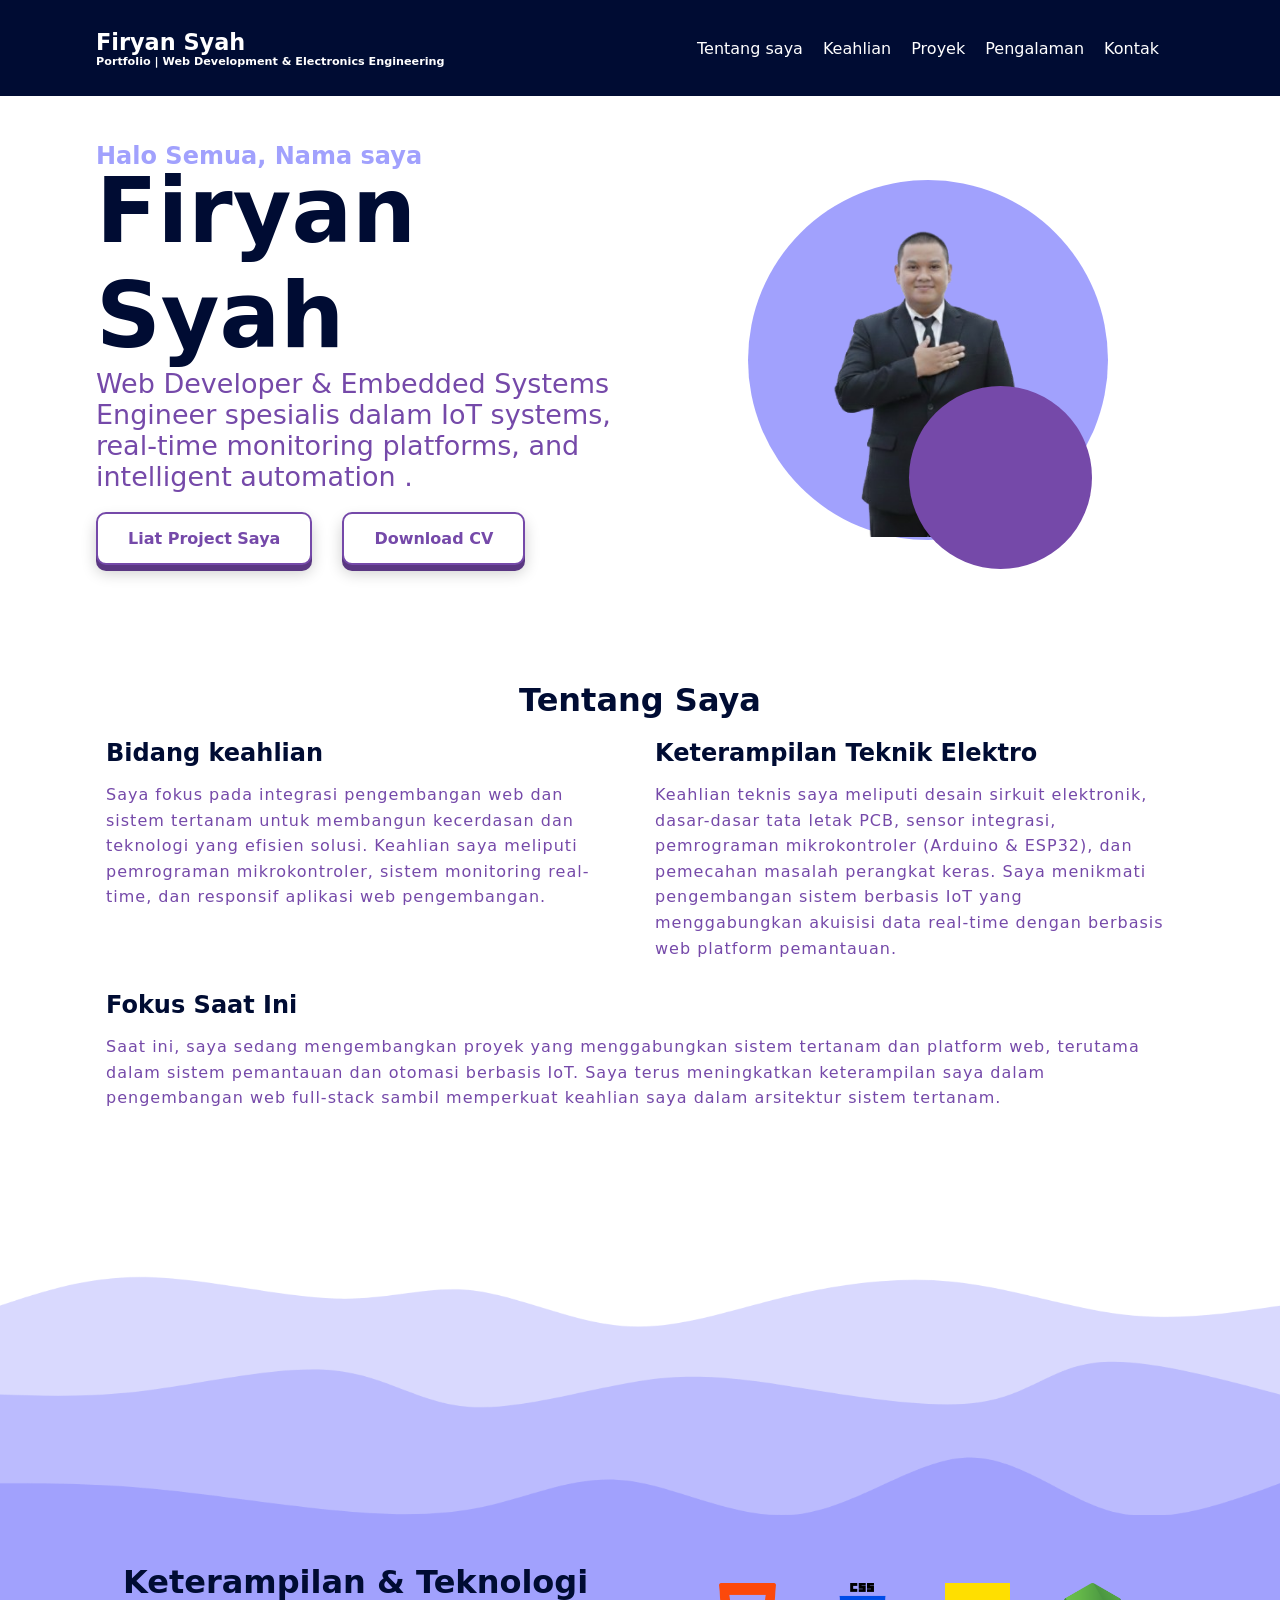
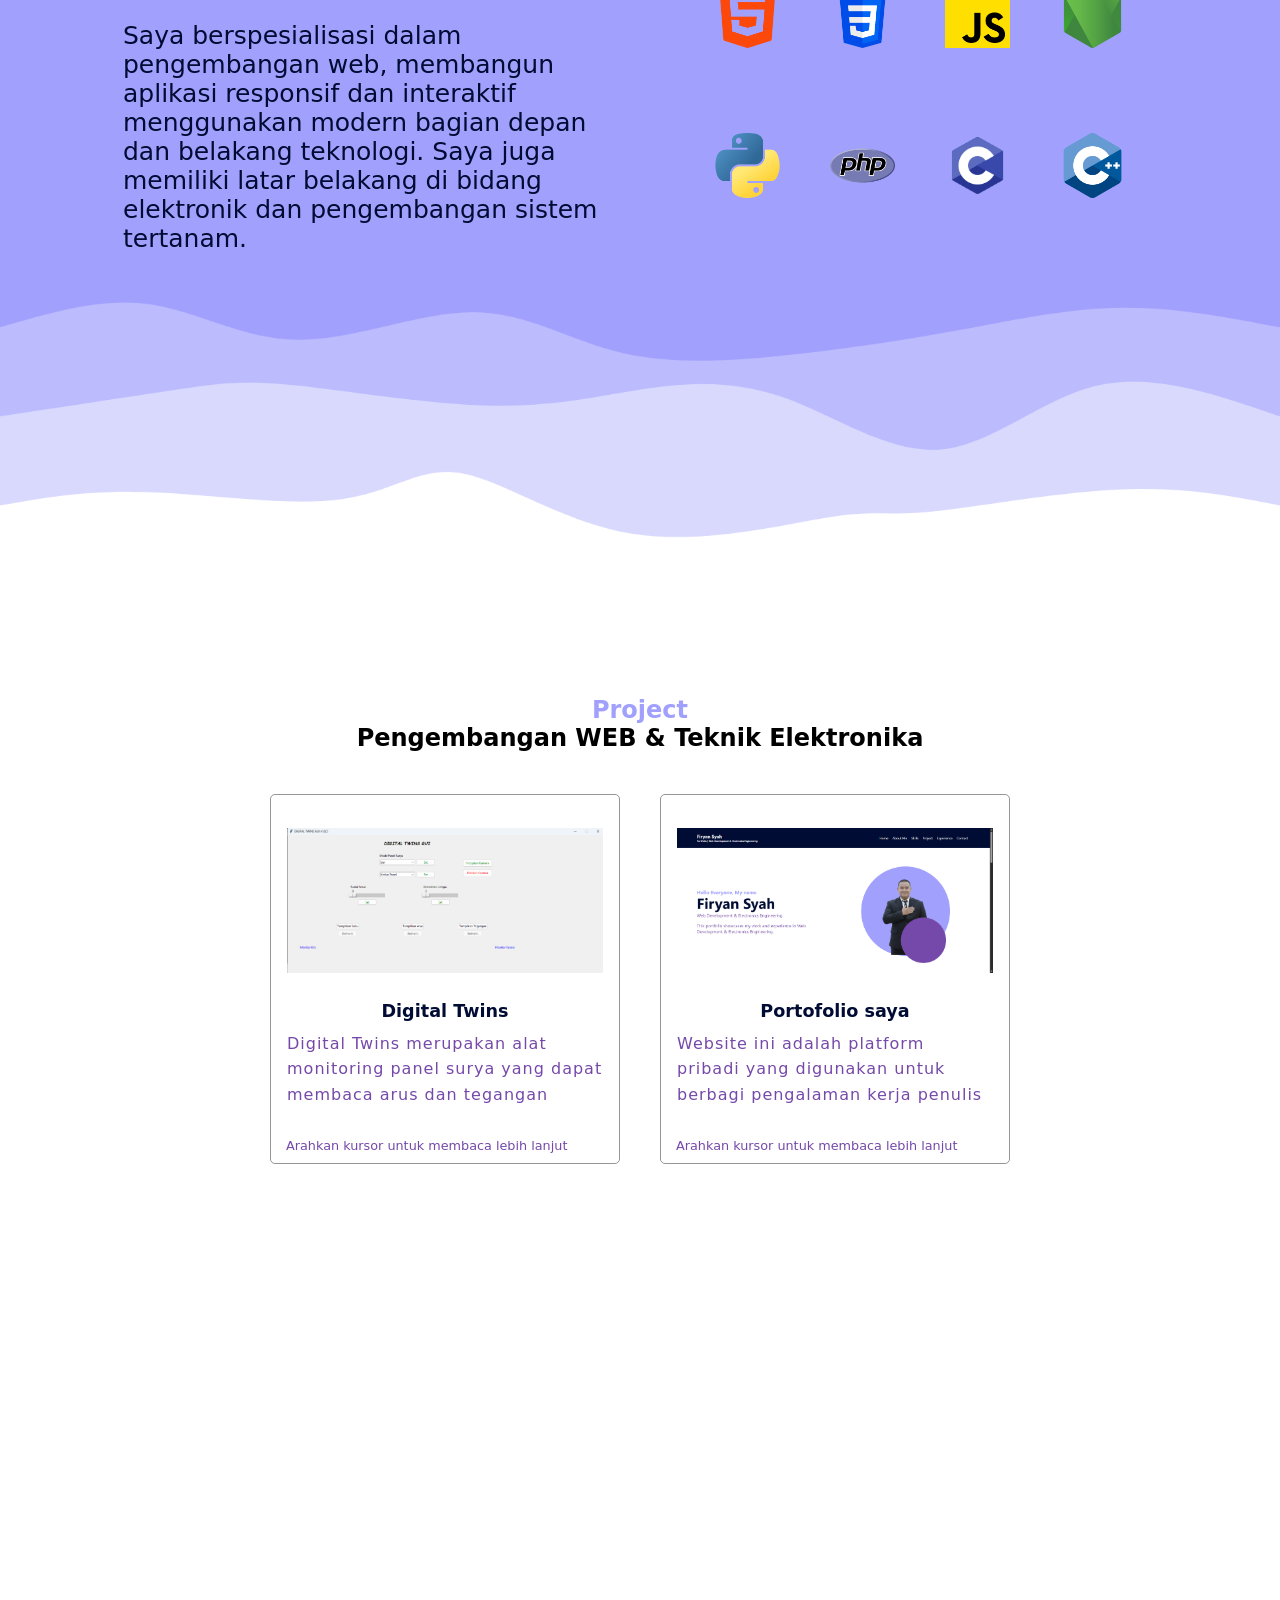
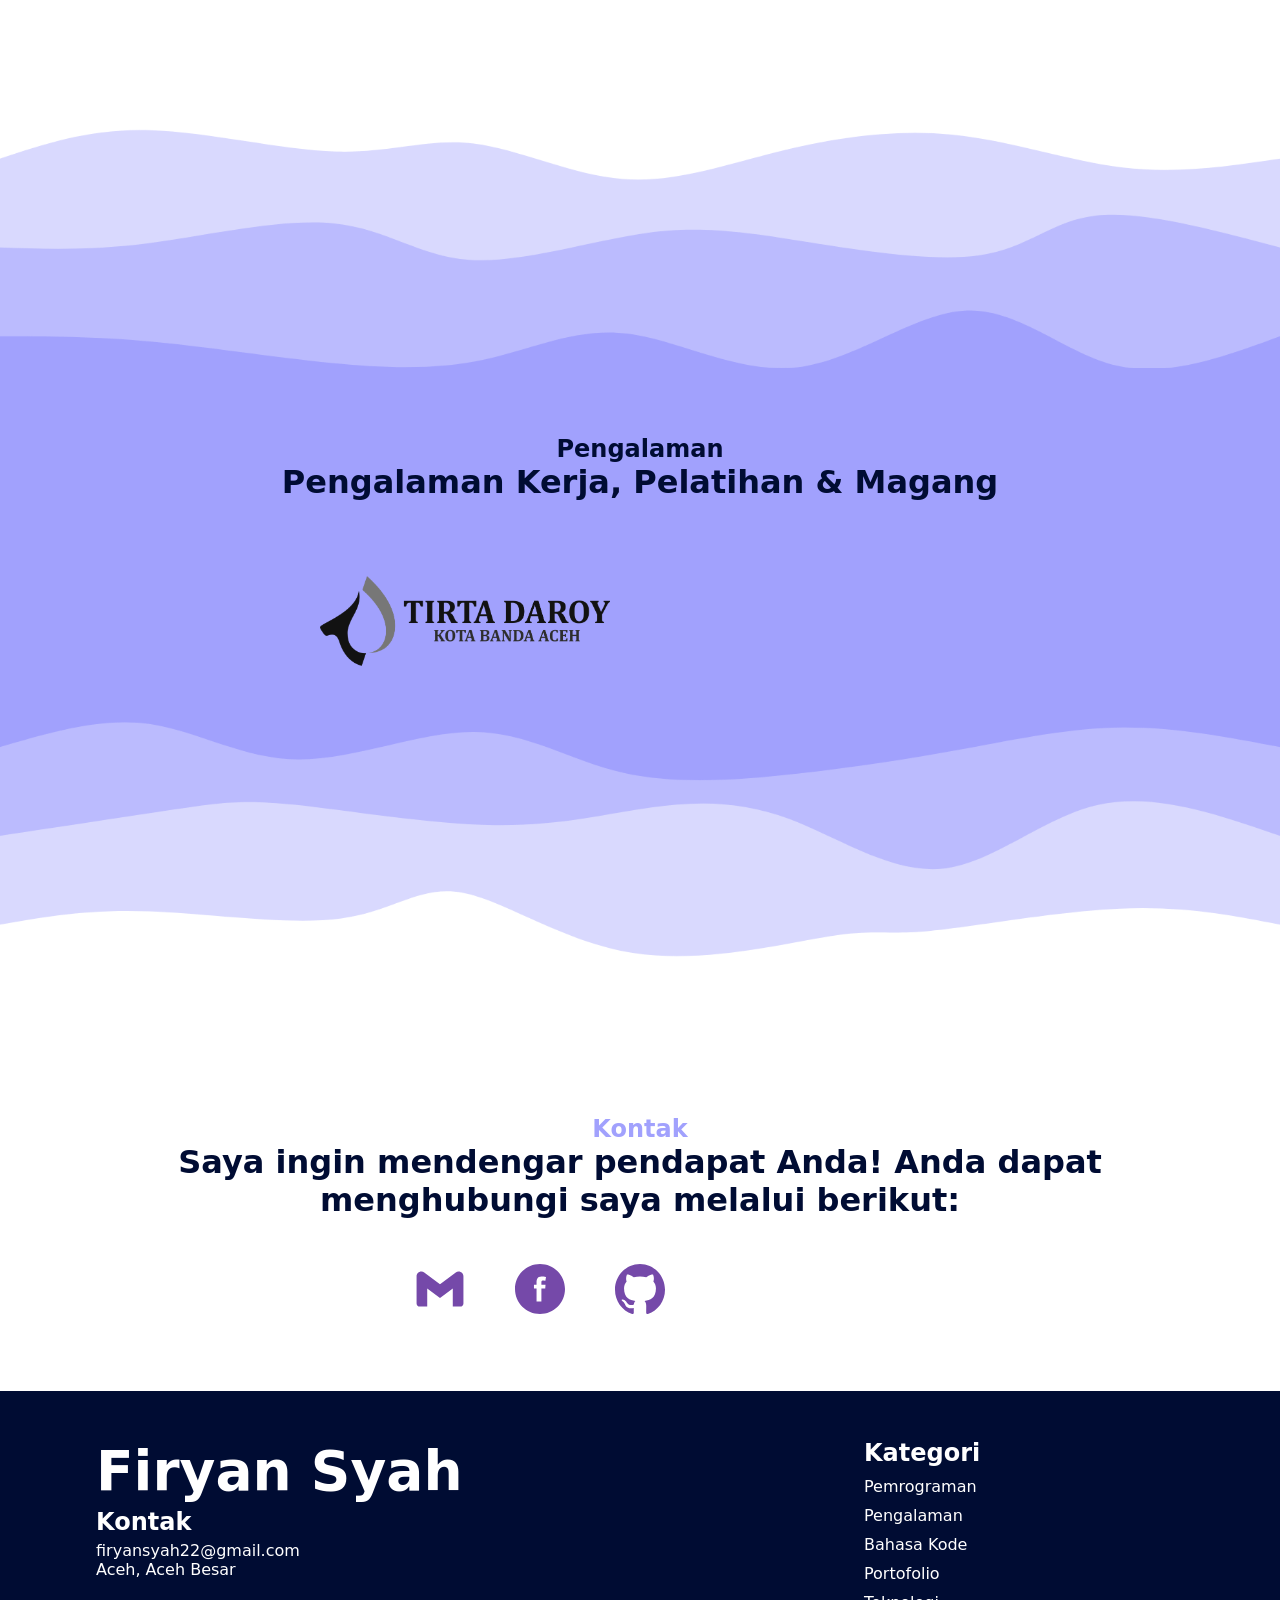
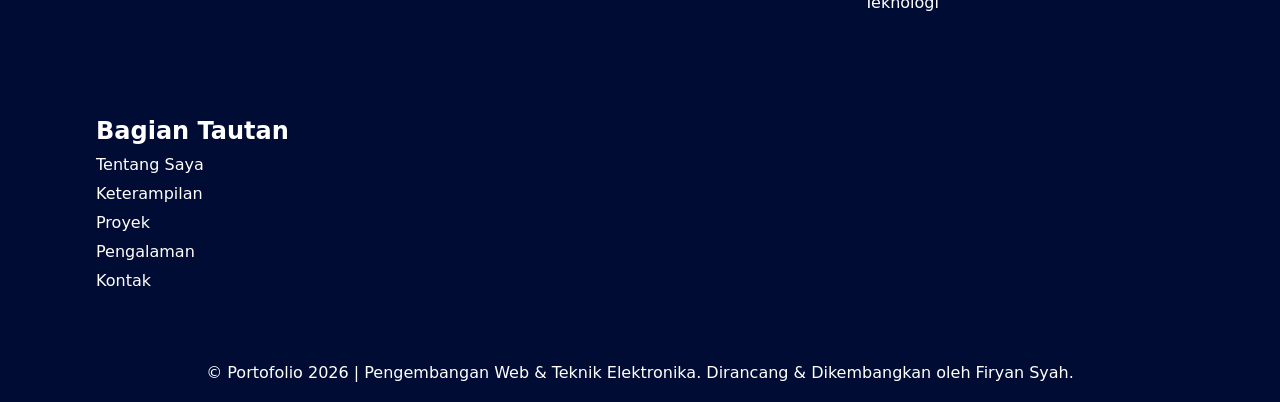
<file: index.html>
<!DOCTYPE html>
<html lang="en">

<head>
    <meta charset="UTF-8">
    <meta name="viewport" content="width=device-width, initial-scale=1.0">
    <meta name="description" content="Portfolio Interactive">
    <meta name="author" content="Firyan Syah">
    <meta name="keywords" content="HTML, CSS, JavaScript, Web Development">
    <title>PortfolioWebSite | Firyan Syah</title>
    <link rel="stylesheet" href="style/content.css">
    <link rel="stylesheet" href="style/general.css">
    <link rel="stylesheet" href="style/navbar.css">
    <link rel="stylesheet" href="style/utils/waveProfile.css">
</head>

<body>
    <header class="navbar">
        <div class="nav-page">
            <div class="nav-name">
                <h1>
                    <a href="#homepage">Firyan Syah</a>
                </h1>
                <p>
                    <a href="#homepage">
                        <strong>Portfolio | Web Development & Electronics Engineering</strong>
                    </a>
                </p>
            </div>
            <nav class="nav-menu">
                <ul>
                    <li class="group">
                        <a href="#aboutme">Tentang saya</a>
                    </li>
                    <li class="group">
                        <a href="#skills">Keahlian</a>
                    </li>
                    <li class="group">
                        <a href="#Project">Proyek</a>
                    </li>
                    <li class="group">
                        <a href="#experience">Pengalaman</a>
                    </li>
                    <li class="group">
                        <a href="#contact">Kontak</a>
                    </li>
                </ul>
            </nav>
            <div class="nav-icon-menu">
                | | |
            </div>
        </div>
    </header>


    <div class="container">
        <section id="homepage" class="homepage">
            <div class="flex-homepage">
                <div class="introduce">
                    <h2>Halo Semua, Nama saya</h2>
                    <h1>Firyan Syah</h1>
                    <p class="p2">Web Developer & Embedded Systems Engineer spesialis dalam IoT systems, real-time
                        monitoring platforms, and intelligent
                        automation .</p>
                    <div class="button-active">
                        <a href="#Project" class="viewProject">Liat Project Saya</a>
                        <a class="downloadCV" href="assets/CVFiryansyah.pdf">Download CV</a>
                    </div>
                </div>
                <div class="picture">
                    <div class="circle1"></div>
                    <div class="circle2"></div>
                    <img src="img/profile.png" alt="">
                </div>
            </div>
        </section>

        <section id="aboutme" class="aboutme">
            <div class="grid-aboutme">
                <h2 class="title-aboutme animation hiddenBot">Tentang Saya</h2>
                <div class="card animation hiddenBot place1">
                    <h3>Bidang keahlian</h3>
                    <p>
                        Saya fokus pada integrasi pengembangan web dan sistem tertanam untuk membangun kecerdasan dan
                        teknologi yang efisien
                        solusi.
                        Keahlian saya meliputi pemrograman mikrokontroler, sistem monitoring real-time, dan responsif
                        aplikasi web
                        pengembangan.
                    </p>
                </div>
                <div class="card animation hiddenBot place2">
                    <h3>Keterampilan Teknik Elektro</h3>
                    <p>
                        Keahlian teknis saya meliputi desain sirkuit elektronik, dasar-dasar tata letak PCB, sensor
                        integrasi,
                        pemrograman mikrokontroler (Arduino & ESP32), dan pemecahan masalah perangkat keras.
                        Saya menikmati pengembangan sistem berbasis IoT yang menggabungkan akuisisi data real-time
                        dengan berbasis web
                        platform pemantauan.
                    </p>
                </div>
                <div class="card animation hiddenBot place3">
                    <h3>Fokus Saat Ini</h3>
                    <p>
                        Saat ini, saya sedang mengembangkan proyek yang menggabungkan sistem tertanam dan platform web,
                        terutama dalam sistem pemantauan dan otomasi berbasis IoT.
                        Saya terus meningkatkan keterampilan saya dalam pengembangan web full-stack
                        sambil memperkuat keahlian saya dalam arsitektur sistem tertanam.
                    </p>
                </div>
            </div>
        </section>

        <img class="waveCodeTop" src="img/waveCodeTop.png" alt="">
        <section id="skills" class="mastered-code">
            <div class="grid-mastered-code">
                <div class="resume-mastered-code animation hiddenLeft">
                    <h2>Keterampilan & Teknologi</h2>
                    <p>
                        Saya berspesialisasi dalam pengembangan web, membangun aplikasi responsif dan interaktif
                        menggunakan modern
                        bagian depan dan belakang
                        teknologi. Saya juga memiliki latar belakang di bidang elektronik dan pengembangan sistem
                        tertanam.
                    </p>
                </div>
                <div class="card-master-code-icon">

                    <div class="icon-skill" data-tooltip="HTML">
                        <img src="img/logo/codeIcon/html-5.png" alt="HTML" class="animate-icon">
                    </div>

                    <div class="icon-skill" data-tooltip="CSS">
                        <img src="img/logo/codeIcon/css-3.png" alt="CSS" class="animate-icon">
                    </div>

                    <div class="icon-skill" data-tooltip="JavaScript">
                        <img src="img/logo/codeIcon/js.png" alt="JavaScript" class="animate-icon">
                    </div>

                    <div class="icon-skill" data-tooltip="Node JS">
                        <img src="img/logo/codeIcon/node-js.png" alt="Node JS" class="animate-icon">
                    </div>

                    <div class="icon-skill" data-tooltip="Python">
                        <img src="img/logo/codeIcon/python.png" alt="Python" class="animate-icon">
                    </div>

                    <div class="icon-skill" data-tooltip="PHP">
                        <img src="img/logo/codeIcon/php.png" alt="PHP" class="animate-icon">
                    </div>

                    <div class="icon-skill" data-tooltip="C Language">
                        <img src="img/logo/codeIcon/c.png" alt="C" class="animate-icon">
                    </div>

                    <div class="icon-skill" data-tooltip="C++">
                        <img src="img/logo/codeIcon/cplus.png" alt="C++" class="animate-icon">
                    </div>

                </div>
            </div>
        </section>
        <img class="waveCodeBottom" src="img/wave.png" alt="">

        <section id="Project" class="Project">
            <div class="grid-Project">
                <div class="title-container animation hiddenTOP">
                    <h4 class="mini-title">Project</h4>
                    <h2 class="title-project">Pengembangan WEB & Teknik Elektronika</h2>
                </div>
                <div class="container-card-project">
                    <div class="card-project">
                        <a class="link-card-project">
                            <img src="img/cardProject/GuiDigitalTwins.png" alt="" class="image-card">
                            <h3 class="subtitle">Digital Twins</h3>
                            <p>
                                Digital Twins merupakan alat monitoring panel surya yang dapat membaca arus dan tegangan
                                masuk
                                secara real-time, simulasikan sinar matahari
                                intensitas menggunakan lampu sorot sebagai sumber cahaya buatan, dan dikontrol secara
                                otomatis
                                potensiometer melalui berbasis Arduino Mega
                                motor servo. Sistem ini juga memungkinkan pengguna untuk mengubah konfigurasi tenaga
                                surya
                                panel
                                antara seri dan paralel
                                sirkuit sehingga mereka dapat secara langsung menganalisis pengaruh operasi yang
                                bervariasi
                                kondisi aktif
                                keluaran listriknya
                                karakteristik panel surya, menjadikannya media yang interaktif dan aplikatif
                                pembelajaran dan eksperimen.
                            </p>
                        </a>
                        <span class="tooltip">
                            <span class="t1">Arahkan kursor untuk membaca lebih lanjut</span>
                        </span>
                    </div>

                    <div class="card-project">
                        <a href="#homepage" class="link-card-project">
                            <img src="img/cardProject/PortfolioWebSite-Firyan-Syah.png" alt="" class="image-card">
                            <h3 class="subtitle">Portofolio saya</h3>
                            <p>
                                Website ini adalah platform pribadi yang digunakan untuk berbagi pengalaman kerja
                                penulis dan
                                portofolio di bidang Web
                                Pengembangan dan Teknik Elektronika, berisi dokumentasi proyek, sistem
                                pengembangan, dan berbagai praktik
                                pengalaman yang telah dilakukan.
                            </p>
                        </a>
                        <span class="tooltip">
                            <span class="t1">Arahkan kursor untuk membaca lebih lanjut</span>
                            <span class="t2">Klik section ini untuk melihat Situs Web</span>
                        </span>
                    </div>

                    <div class="card-project">
                        <a href="https://firyansyah23.github.io/Wedlx/" class="link-card-project" target="_blank">
                            <img src="img/cardProject/Wedlx.png" alt="" class="image-card">
                            <h3 class="subtitle">Wedluxe</h3>
                            <p>
                                Wedluxe adalah platform undangan pernikahan digital yang dirancang untuk memberikan
                                kesan elegan dan
                                pengalaman interaktif untuk berbagi
                                momen spesial. Melalui website ini, pasangan bisa memamerkan kisah cintanya,
                                tampilkan galeri foto, dan bagikan
                                rincian lengkap tentang waktu dan lokasi perayaan pernikahan mereka.
                            </p>
                        </a>
                        <span class="tooltip">
                            <span class="t1">Arahkan kursor untuk membaca lebih lanjut</span>
                            <span class="t2">Klik section ini untuk melihat Situs Web</span>
                        </span>
                    </div>
                </div>
            </div>
        </section>

        <img class="waveCodeTop" src="img/waveCodeTop.png" alt="">
        <section id="experience" class="experience">
            <div class="grid-experience">
                <div class="experience-title-container">
                    <h4 class="mini-title animation hiddenTOP">Pengalaman</h4>
                    <h2 class="title animation hiddenTOP">Pengalaman Kerja, Pelatihan & Magang</h2>
                </div>
                <div class="experience-content">
                    <img src="img/experience/logoPDAM.png" alt="">
                    <img src="img/experience/LOGO-BPVP-BNA-BIRU.png" alt="">
                </div>
            </div>
        </section>
        <img class="waveCodeBottom" src="img/wave.png" alt="">

        <section id="contact" class="contact">
            <div class="grid-contact">
                <div class="title-contact">
                    <h4 class="mini-title animation hiddenTOP">Kontak</h4>
                    <h2 class="title animation hiddenTOP">Saya ingin mendengar pendapat Anda! Anda dapat menghubungi
                        saya melalui
                        berikut:</h2>
                </div>
                <div class="contact-link">
                    <!-- Gmail -->
                    <a href="mailto:firyansyah22@gmail.com" target="_blank">
                        <svg xmlns="http://www.w3.org/2000/svg" fill="#000000" class="icon" viewBox="0 0 32 32"
                            version="1.1">
                            <title>gmail</title>
                            <path
                                d="M30.996 7.824v17.381c0 0 0 0 0 0.001 0 1.129-0.915 2.044-2.044 2.044-0 0-0 0-0.001 0h-4.772v-11.587l-8.179 6.136-8.179-6.136v11.588h-4.772c0 0 0 0-0 0-1.129 0-2.044-0.915-2.044-2.044 0-0 0-0.001 0-0.001v0-17.381c0-0 0-0.001 0-0.001 0-1.694 1.373-3.067 3.067-3.067 0.694 0 1.334 0.231 1.848 0.619l-0.008-0.006 10.088 7.567 10.088-7.567c0.506-0.383 1.146-0.613 1.84-0.613 1.694 0 3.067 1.373 3.067 3.067v0z" />
                        </svg>
                    </a>

                    <!-- Facebook -->
                    <a href="https://www.facebook.com/uyan.firyansyah.908/" target="_blank">
                        <svg xmlns="http://www.w3.org/2000/svg" xmlns:xlink="http://www.w3.org/1999/xlink"
                            fill="#000000" class="icon" version="1.1" id="Layer_1" viewBox="-143 145 512 512"
                            xml:space="preserve">
                            <path
                                d="M113,145c-141.4,0-256,114.6-256,256s114.6,256,256,256s256-114.6,256-256S254.4,145,113,145z M169.5,357.6l-2.9,38.3h-39.3  v133H77.7v-133H51.2v-38.3h26.5v-25.7c0-11.3,0.3-28.8,8.5-39.7c8.7-11.5,20.6-19.3,41.1-19.3c33.4,0,47.4,4.8,47.4,4.8l-6.6,39.2  c0,0-11-3.2-21.3-3.2c-10.3,0-19.5,3.7-19.5,14v29.9H169.5z" />
                        </svg>
                    </a>

                    <!-- GitHub -->
                    <a href="https://github.com/FiryanSyah23" target="_blank">
                        <svg xmlns="http://www.w3.org/2000/svg" xmlns:xlink="http://www.w3.org/1999/xlink" class="icon"
                            viewBox="0 0 20 20" version="1.1">

                            <title>github [#142]</title>
                            <desc>Created with Sketch.</desc>
                            <defs>

                            </defs>
                            <g id="Page-1" stroke="none" stroke-width="1" fill="none" fill-rule="evenodd">
                                <g id="Dribbble-Light-Preview" transform="translate(-140.000000, -7559.000000)"
                                    fill="#000000">
                                    <g id="icons" transform="translate(56.000000, 160.000000)">
                                        <path
                                            d="M94,7399 C99.523,7399 104,7403.59 104,7409.253 C104,7413.782 101.138,7417.624 97.167,7418.981 C96.66,7419.082 96.48,7418.762 96.48,7418.489 C96.48,7418.151 96.492,7417.047 96.492,7415.675 C96.492,7414.719 96.172,7414.095 95.813,7413.777 C98.04,7413.523 100.38,7412.656 100.38,7408.718 C100.38,7407.598 99.992,7406.684 99.35,7405.966 C99.454,7405.707 99.797,7404.664 99.252,7403.252 C99.252,7403.252 98.414,7402.977 96.505,7404.303 C95.706,7404.076 94.85,7403.962 94,7403.958 C93.15,7403.962 92.295,7404.076 91.497,7404.303 C89.586,7402.977 88.746,7403.252 88.746,7403.252 C88.203,7404.664 88.546,7405.707 88.649,7405.966 C88.01,7406.684 87.619,7407.598 87.619,7408.718 C87.619,7412.646 89.954,7413.526 92.175,7413.785 C91.889,7414.041 91.63,7414.493 91.54,7415.156 C90.97,7415.418 89.522,7415.871 88.63,7414.304 C88.63,7414.304 88.101,7413.319 87.097,7413.247 C87.097,7413.247 86.122,7413.234 87.029,7413.87 C87.029,7413.87 87.684,7414.185 88.139,7415.37 C88.139,7415.37 88.726,7417.2 91.508,7416.58 C91.513,7417.437 91.522,7418.245 91.522,7418.489 C91.522,7418.76 91.338,7419.077 90.839,7418.982 C86.865,7417.627 84,7413.783 84,7409.253 C84,7403.59 88.478,7399 94,7399"
                                            id="github-[#142]">

                                        </path>
                                    </g>
                                </g>
                            </g>
                        </svg>
                    </a>

                    <!-- Instagram -->
                    <a href="https://www.instagram.com/firyansyah22/" target="_blank">
                        <svg xmlns="http://www.w3.org/2000/svg" class="icon" viewBox="0 0 32 32" fill="#000c33">
                            <path
                                d="m17.0830929.03277248c8.1190907 0 14.7619831 6.64289236 14.7619831 14.76198302v2.3064326c0 8.1190906-6.6429288 14.761983-14.7619831 14.761983h-2.3064325c-8.11909069 0-14.76198306-6.6428924-14.76198306-14.761983v-2.3064326c0-8.11909066 6.64289237-14.76198302 14.76198306-14.76198302zm-.8630324 8.0002641-.2053832-.0002641c-1.7102378 0-3.4204757.05652851-3.4204757.05652851-2.4979736 0-4.52299562 2.02501761-4.52299562 4.52298561 0 0-.05191606 1.4685349-.05624239 3.0447858l-.00028625.2060969c0 1.7648596.05652864 3.590089.05652864 3.5900891 0 2.497968 2.02502202 4.5229856 4.52299562 4.5229856 0 0 1.5990132.0565285 3.2508899.0565285 1.7648634 0 3.6466255-.0565285 3.6466255-.0565285 2.4979736 0 4.4664317-1.9684539 4.4664317-4.4664219 0 0 .0565286-1.8046833.0565286-3.5335605l-.0010281-.4057303c-.0076601-1.5511586-.0555357-3.0148084-.0555357-3.0148084 0-2.4979681-1.9684582-4.46642191-4.4664317-4.46642191 0 0-1.6282521-.05209668-3.2716213-.05626441zm-.2053831 1.43969747c1.4024317 0 3.2005639.04637875 3.2005638.04637875 2.0483524 0 3.3130573 1.2647021 3.3130573 3.31305 0 0 .0463789 1.7674322.0463789 3.1541781 0 1.4176885-.0463789 3.2469355-.0463789 3.2469355 0 2.048348-1.2647049 3.31305-3.3130573 3.31305 0 0-1.5901757.0389711-2.9699093.0454662l-.3697206.0009126c-1.3545375 0-3.0049692-.0463788-3.0049692-.0463788-2.0483172 0-3.36958592-1.321301-3.36958592-3.3695785 0 0-.04637885-1.8359078-.04637885-3.2830941 0-1.3545344.04637885-3.061491.04637885-3.061491 0-2.0483479 1.32130402-3.31305 3.36958592-3.31305 0 0 1.7416035-.04637875 3.1440353-.04637875zm-.0000353 2.46195055c-2.2632951 0-4.0980441 1.8347448-4.0980441 4.098035s1.8347489 4.098035 4.0980441 4.098035 4.0980441-1.8347448 4.0980441-4.098035c0-2.2632901-1.8347489-4.098035-4.0980441-4.098035zm0 1.4313625c1.4727754 0 2.6666784 1.1939004 2.6666784 2.6666725s-1.193903 2.6666726-2.6666784 2.6666726c-1.4727401 0-2.6666784-1.1939005-2.6666784-2.6666726s1.1939031-2.6666725 2.6666784-2.6666725zm4.2941322-2.5685935c-.5468547 0-.9902027.4455321-.9902027.9950991 0 .5495671.443348.9950639.9902027.9950639.5468546 0 .9901674-.4454968.9901674-.9950639 0-.5496023-.4433128-.9950991-.9901674-.9950991z"
                                fill="#202327" fill-rule="nonzero" />
                        </svg>
                    </a>

                    <!-- LinkedIn -->
                    <a href="https://www.linkedin.com/in/firyan-syah-a83840332/" target="_blank">
                        <svg xmlns="http://www.w3.org/2000/svg" xmlns:xlink="http://www.w3.org/1999/xlink"
                            fill="#000000" class="icon" version="1.1" id="Layer_1" viewBox="-143 145 512 512"
                            xml:space="preserve">
                            <path
                                d="M113,145c-141.4,0-256,114.6-256,256s114.6,256,256,256s256-114.6,256-256S254.4,145,113,145z M41.4,508.1H-8.5V348.4h49.9  V508.1z M15.1,328.4h-0.4c-18.1,0-29.8-12.2-29.8-27.7c0-15.8,12.1-27.7,30.5-27.7c18.4,0,29.7,11.9,30.1,27.7  C45.6,316.1,33.9,328.4,15.1,328.4z M241,508.1h-56.6v-82.6c0-21.6-8.8-36.4-28.3-36.4c-14.9,0-23.2,10-27,19.6  c-1.4,3.4-1.2,8.2-1.2,13.1v86.3H71.8c0,0,0.7-146.4,0-159.7h56.1v25.1c3.3-11,21.2-26.6,49.8-26.6c35.5,0,63.3,23,63.3,72.4V508.1z  " />
                        </svg>
                    </a>
                </div>
            </div>
        </section>

        <footer class="footer">
            <div class="flex-footer">
                <div class="nameSection">
                    <h1>Firyan Syah</h1>
                    <h2>Kontak</h2>
                    <p>
                        firyansyah22@gmail.com <br>
                        Aceh, Aceh Besar
                    </p>
                </div>
                <div class="category">
                    <h2>Kategori</h2>
                    <ul>
                        <li>Pemrograman</li>
                        <li>Pengalaman</li>
                        <li>Bahasa Kode</li>
                        <li>Portofolio</li>
                        <li>Teknologi</li>

                    </ul>
                </div>
                <div class="footer-link">
                    <h2>Bagian Tautan</h2>
                    <ul>
                        <li>
                            <a href="#aboutme">Tentang Saya</a>
                        </li>
                        <li>
                            <a href="#skills">Keterampilan</a>
                        </li>
                        <li>
                            <a href="#Proyek">Proyek</a>
                        </li>
                        <li>
                            <a href="#experience">Pengalaman</a>
                        </li>
                        <li>
                            <a href="#contact">Kontak</a>
                        </li>
                    </ul>
                </div>
            </div>
            <div class="copyright">
                <p>© Portofolio 2026 | Pengembangan Web & Teknik Elektronika. Dirancang & Dikembangkan oleh Firyan Syah.
                </p>
            </div>
        </footer>
    </div>

    <script type="module" src="script/general.js"></script>
    <script type="module" src="script/nav.js"></script>
</body>

</html>
</file>
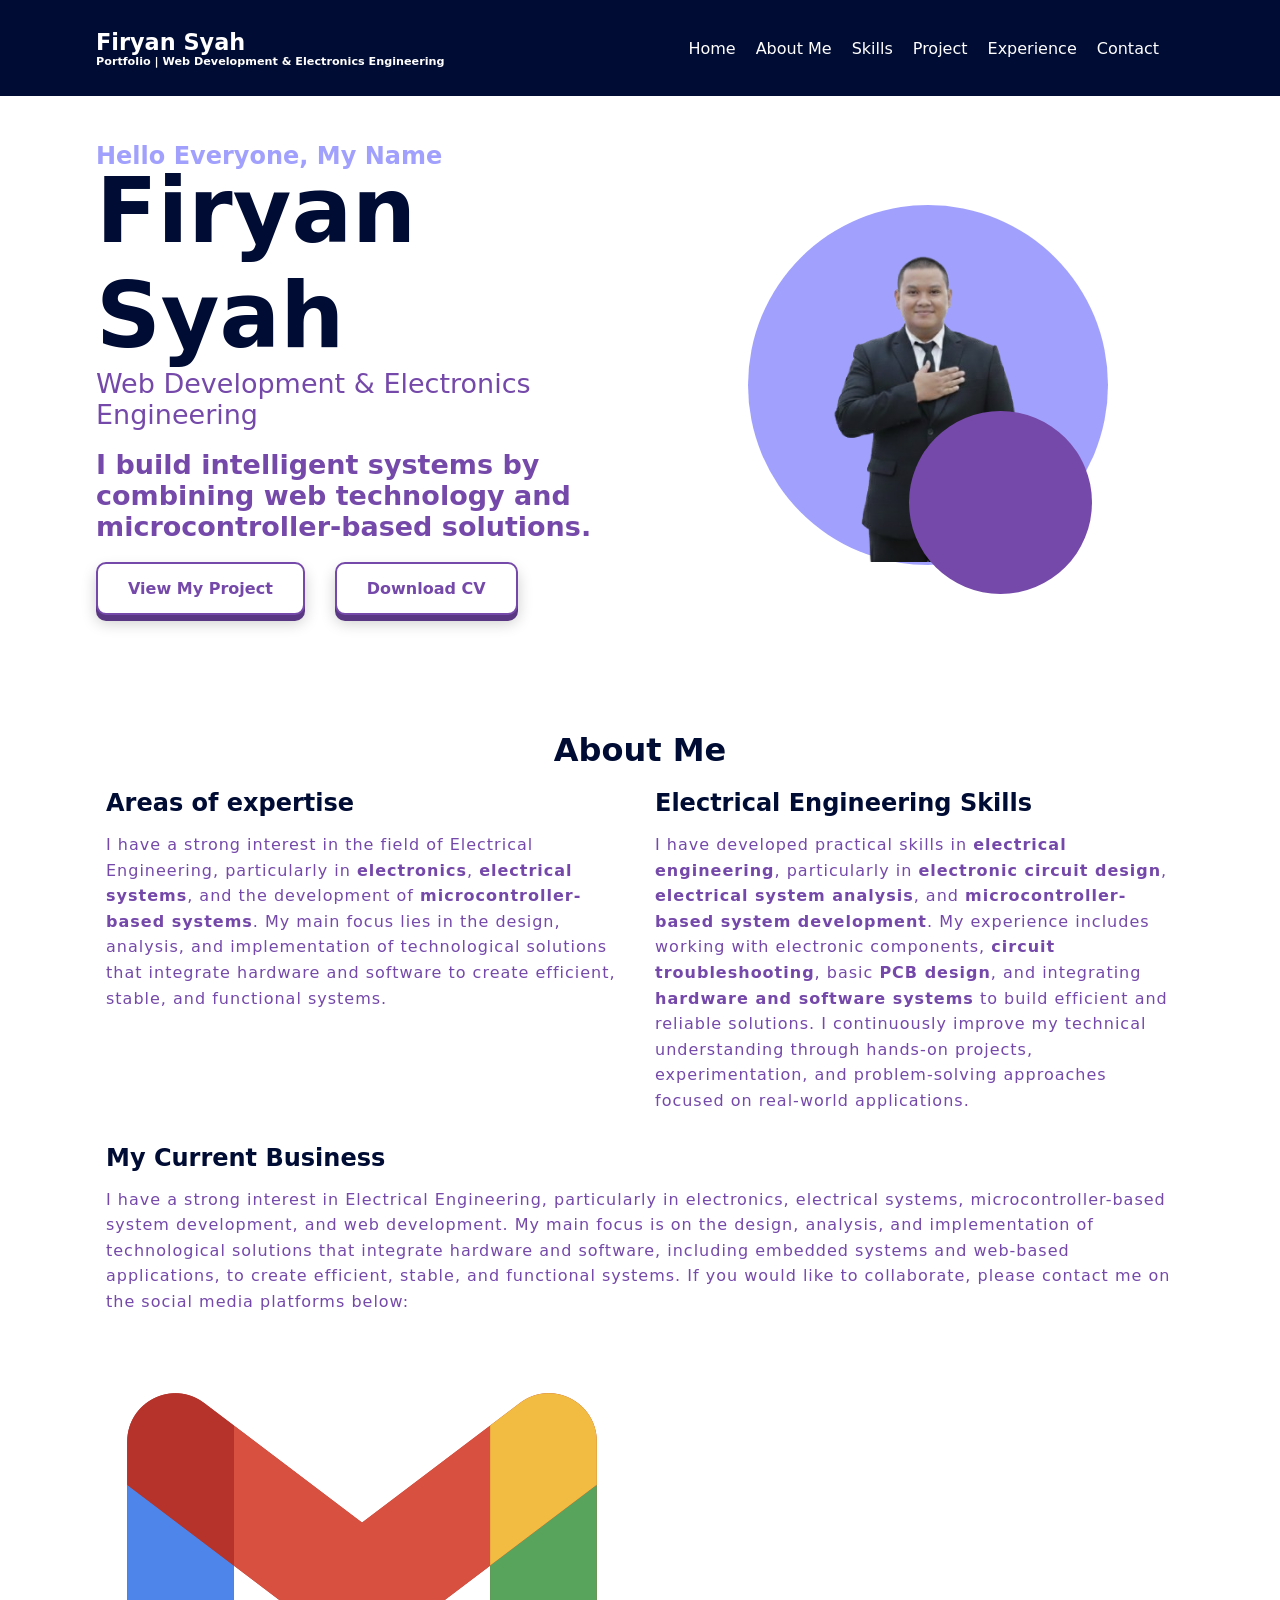
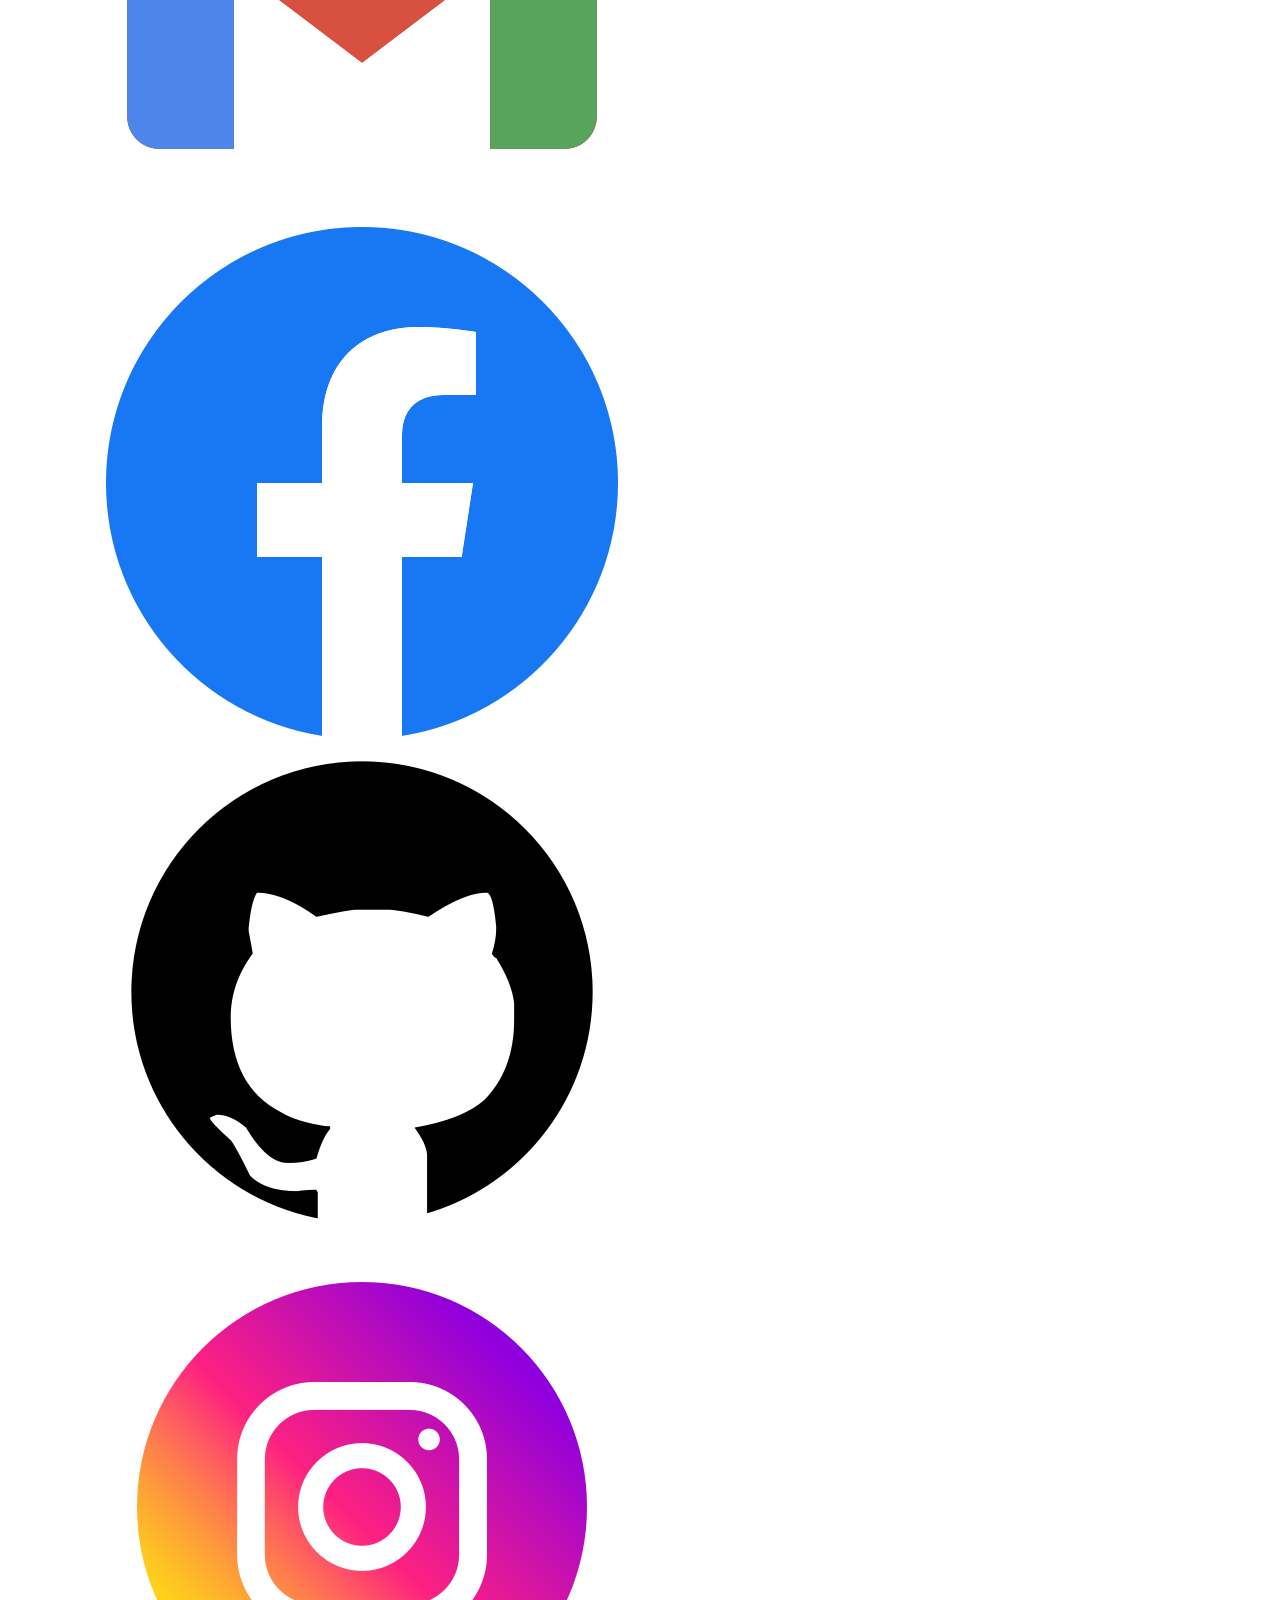
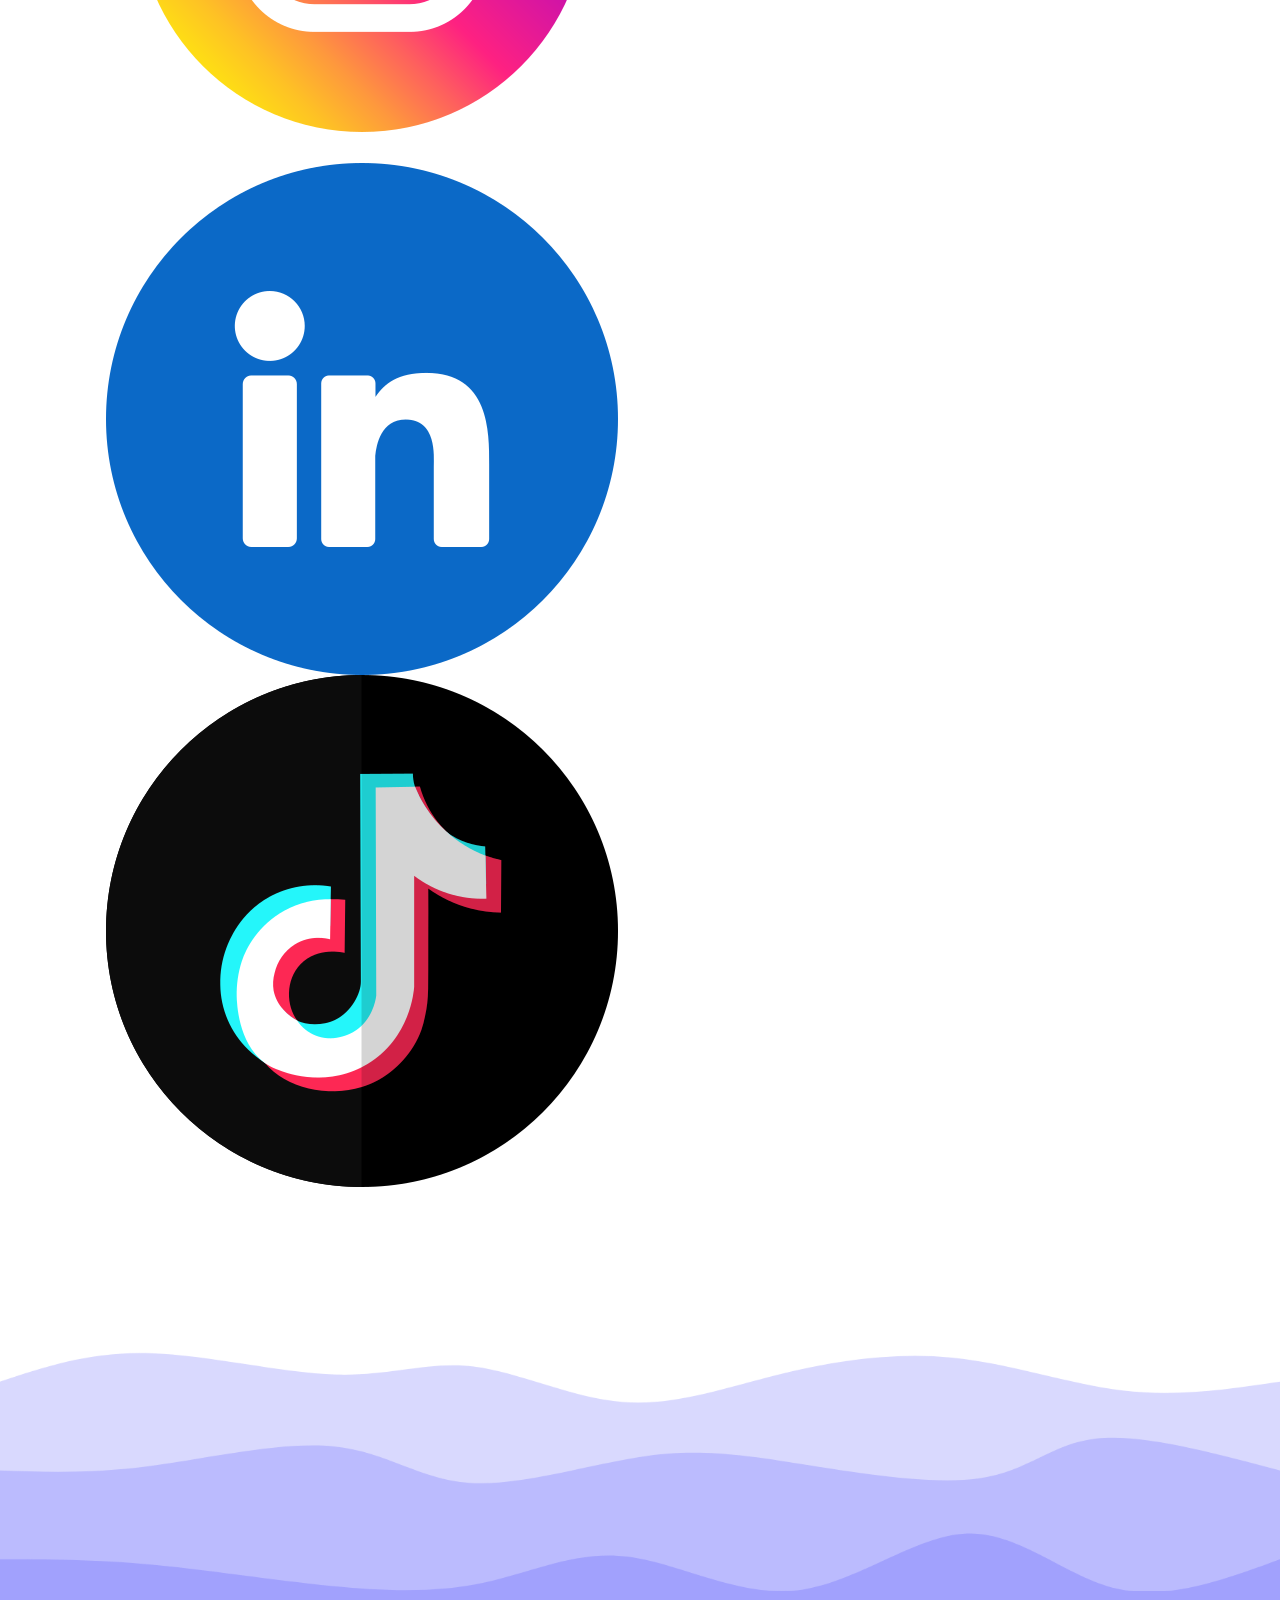
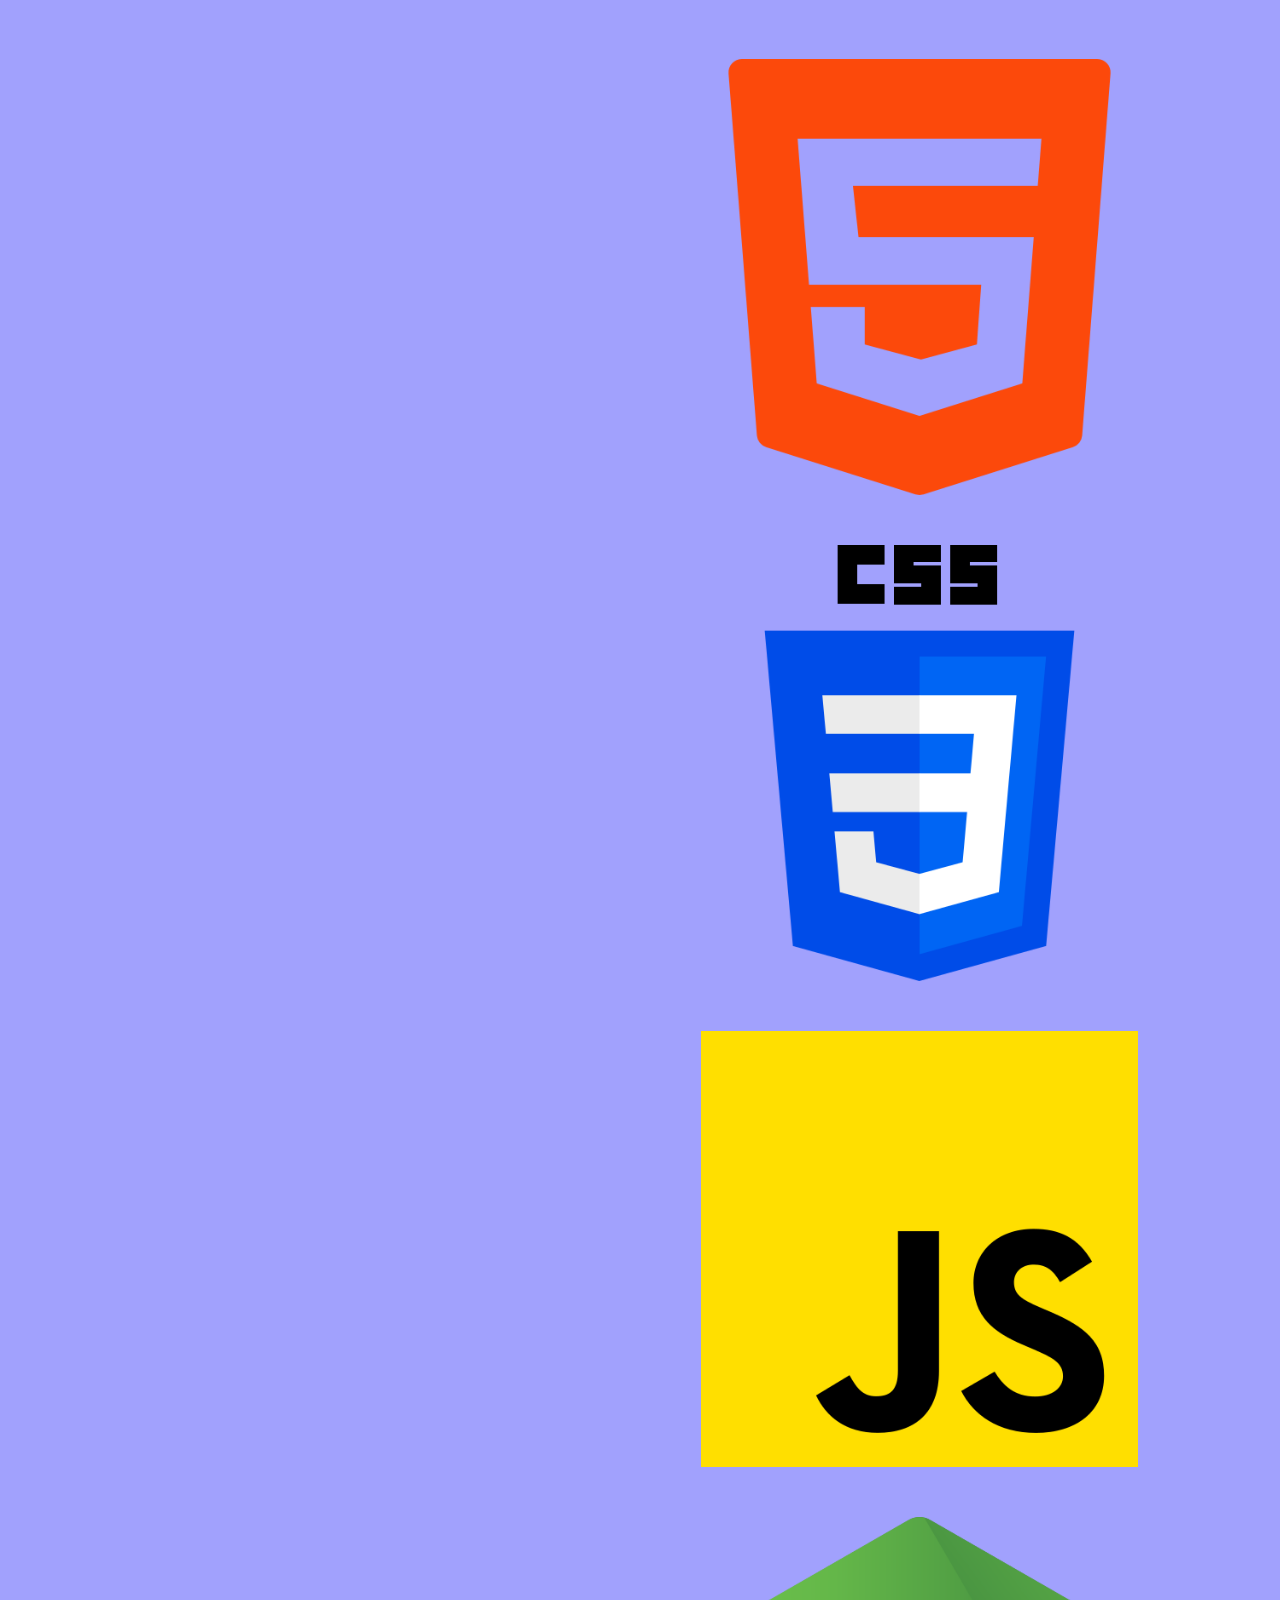
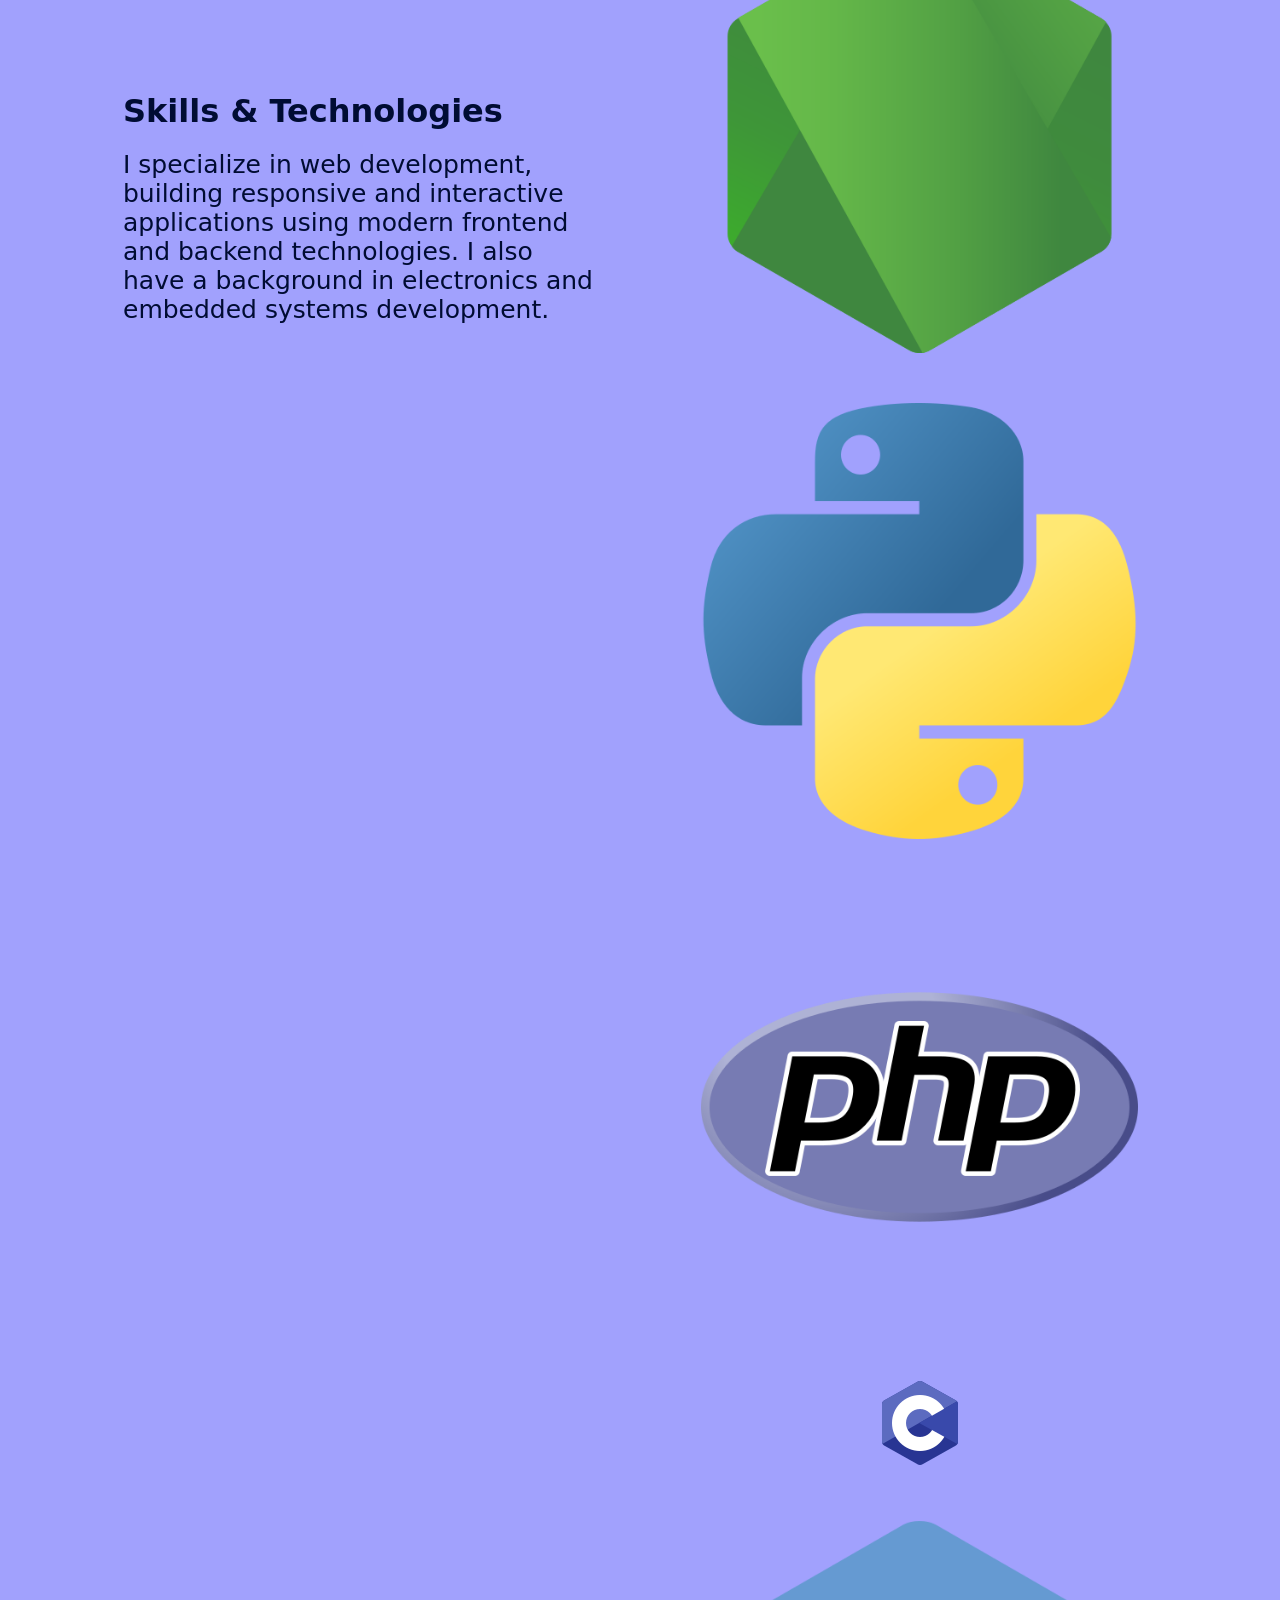
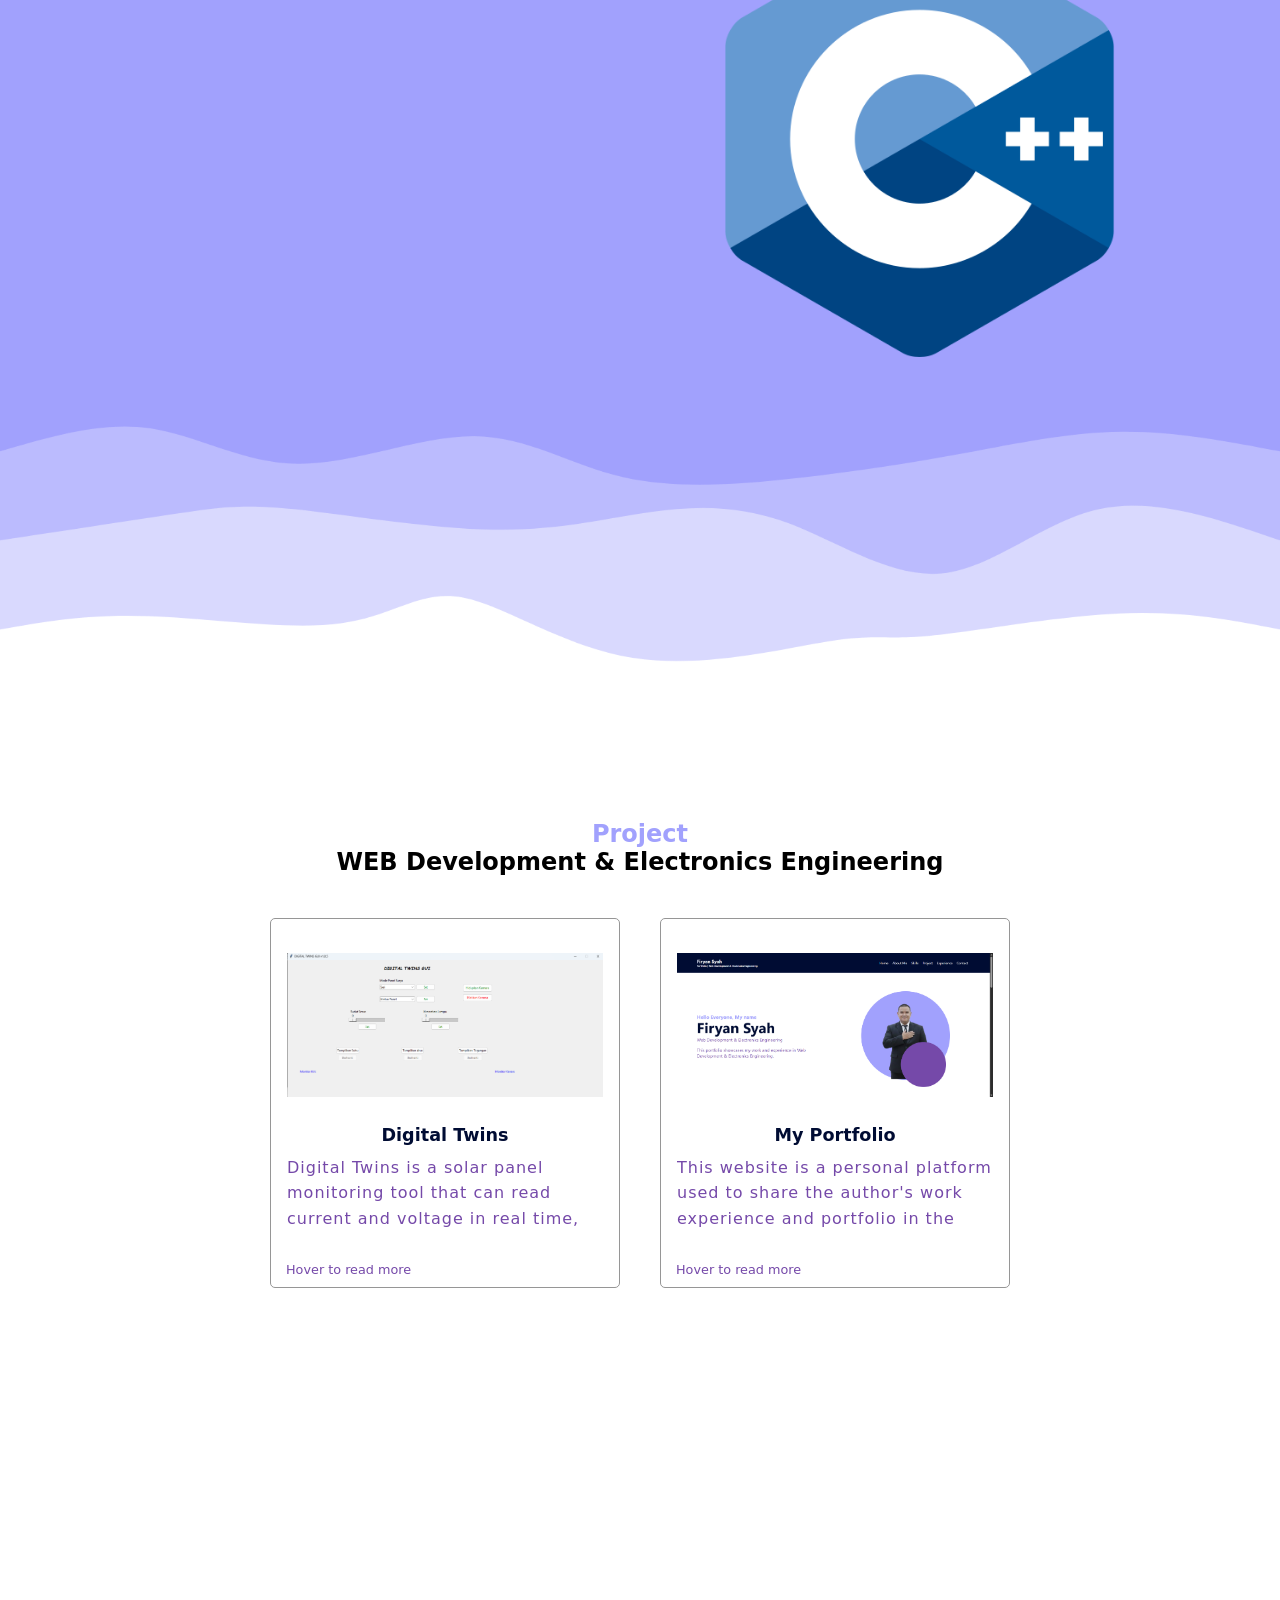
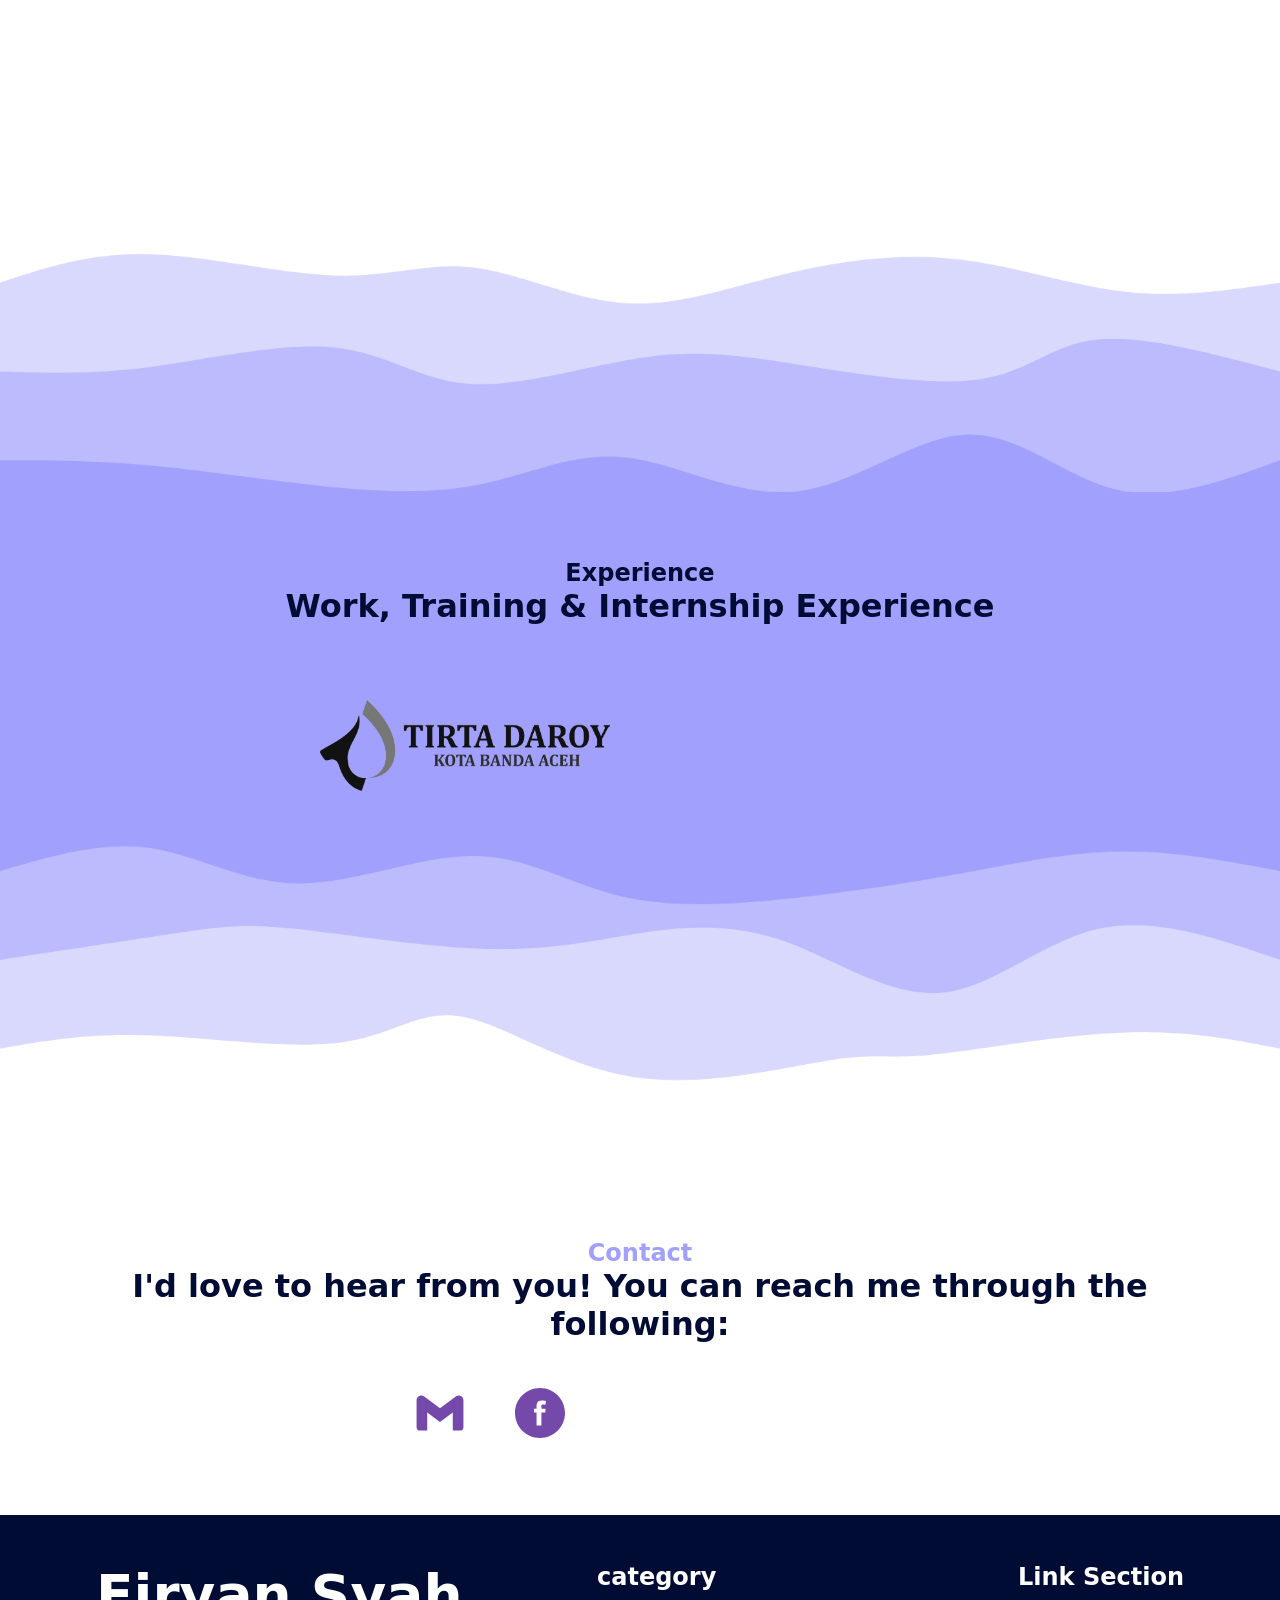
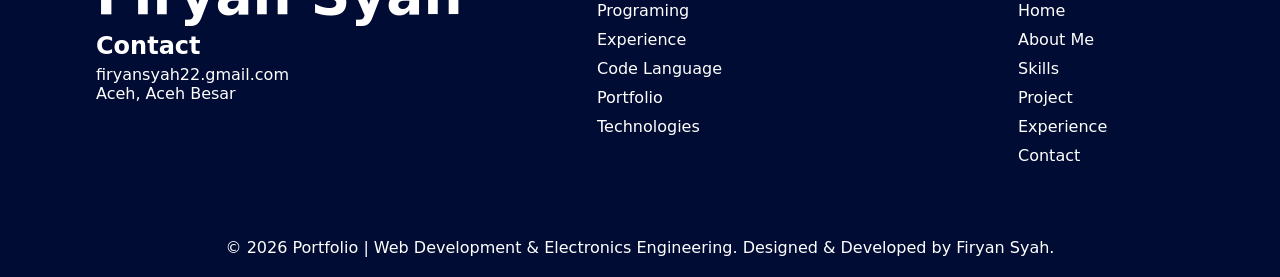
<file: page/index.html>
<!DOCTYPE html>
<html lang="en">

<head>
    <meta charset="UTF-8">
    <meta name="viewport" content="width=device-width, initial-scale=1.0">
    <meta name="description" content="Portfolio Interactive">
    <meta name="author" content="Firyan Syah">
    <meta name="keywords" content="HTML, CSS, JavaScript, Web Development">
    <title>PortfolioWebSite | Firyan Syah</title>
    <link rel="stylesheet" href="../style/general.css">
    <link rel="stylesheet" href="../style/navbar.css">
    <link rel="stylesheet" href="../style/utils/waveProfile.css">
    <link rel="stylesheet" href="../style/content.css">
</head>

<body>
    <header class="navbar">
        <div class="nav-page">
            <div class="nav-name">
                <h1>
                    <a href="#homepage">Firyan Syah</a>
                </h1>
                <p>
                    <a href="#homepage">
                        <strong>Portfolio | Web Development & Electronics Engineering</strong>
                    </a>
                </p>
            </div>
            <nav class="nav-menu">
                <ul>
                    <li class="group">
                        <a href="#homepage">Home</a>
                    </li>
                    <li class="group">
                        <a href="#aboutme">About Me</a>
                    </li>
                    <li class="group">
                        <a href="#skills">Skills</a>
                    </li>
                    <li class="group">
                        <a href="#Project">Project</a>
                    </li>
                    <li class="group">
                        <a href="#experience">Experience</a>
                    </li>
                    <li class="group">
                        <a href="#contact">Contact</a>
                    </li>
                </ul>
            </nav>
            <div class="nav-icon-menu">
                | | |
            </div>
        </div>
    </header>


    <div class="container">
        <section id="homepage" class="homepage">
            <div class="flex-homepage">
                <div class="introduce">
                    <h2>Hello Everyone, My Name</h2>
                    <h1>Firyan Syah</h1>
                    <p class="p1">Web Development & Electronics Engineering</p>
                    <br>
                    <p class="p2"><strong>I build intelligent systems by combining web technology and
                            microcontroller-based solutions.</strong></p>
                    <div class="button-active">
                        <a href="#Project" class="viewProject">View My Project</a>
                        <a class="downloadCV" href="../assets/CVFiryansyah.pdf">Download CV</a>
                    </div>
                </div>
                <div class="picture">
                    <div class="circle1"></div>
                    <div class="circle2"></div>
                    <img src="/img/profile.png" alt="">
                </div>
            </div>
        </section>

        <section id="aboutme" class="aboutme">
            <div class="grid-aboutme">
                <h2 class="title-aboutme animation hiddenBot">About Me</h2>
                <div class="card animation hiddenBot place1">
                    <h3>Areas of expertise</h3>
                    <p>
                        I have a strong interest in the field of Electrical Engineering, particularly in
                        <strong>electronics</strong>, <strong>electrical systems</strong>, and the development of
                        <strong>microcontroller-based systems</strong>. My main focus lies in the design,
                        analysis, and implementation of technological solutions that integrate hardware and
                        software to create efficient, stable, and functional systems.
                    </p>
                </div>
                <div class="card animation hiddenBot place2">
                    <h3>Electrical Engineering Skills</h3>
                    <p>
                        I have developed practical skills in <strong>electrical engineering</strong>, particularly in
                        <strong>electronic circuit design</strong>, <strong>electrical system analysis</strong>, and
                        <strong>microcontroller-based system development</strong>. My experience includes working with
                        electronic components, <strong>circuit troubleshooting</strong>, basic <strong>PCB
                            design</strong>,
                        and integrating <strong>hardware and software systems</strong> to build efficient and reliable
                        solutions.
                        I continuously improve my technical understanding through hands-on projects, experimentation,
                        and problem-solving approaches focused on real-world applications.
                    </p>
                </div>
                <div class="card animation hiddenBot place3">
                    <h3>My Current Business</h3>
                    <p>
                        I have a strong interest in Electrical Engineering, particularly in electronics, electrical
                        systems,
                        microcontroller-based system development, and web development. My main focus is on the design,
                        analysis, and
                        implementation of technological solutions that integrate hardware and software, including
                        embedded systems and web-based
                        applications, to create efficient, stable, and functional systems. If you would like to
                        collaborate, please contact me
                        on the social media platforms below:
                    </p>
                    <div class="sosmed-link">
                        <a href=""><img src="/img/logo/sosmed/email.png" alt=""></a>
                        <a href=""><img src="/img/logo/sosmed/facebook.png" alt=""></a>
                        <a href=""><img src="/img/logo/sosmed/github.png" alt=""></a>
                        <a href=""><img src="/img/logo/sosmed/instagram.png" alt=""></a>
                        <a href=""><img src="/img/logo/sosmed/linkedin.png" alt=""></a>
                        <a href=""><img src="/img/logo/sosmed/tik-tok.png" alt=""></a>
                    </div>
                </div>
            </div>
        </section>

        <img class="waveCodeTop" src="/img/waveCodeTop.png" alt="">
        <section id="skills" class="mastered-code">
            <div class="grid-mastered-code">
                <div class="resume-mastered-code animation hiddenLeft">
                    <h2>Skills & Technologies</h2>
                    <p>
                        I specialize in web development, building responsive and interactive applications using modern
                        frontend and backend
                        technologies. I also have a background in electronics and embedded systems development.
                    </p>
                </div>
                <div class="card-master-code-icon">
                    <img src="/img/logo/codeIcon/html-5.png" alt="">
                    <img src="/img/logo/codeIcon/css-3.png" alt="">
                    <img src="/img/logo/codeIcon/js.png" alt="">
                    <img src="/img/logo/codeIcon/node-js.png" alt="">
                    <img src="/img/logo/codeIcon/python.png" alt="">
                    <img src="/img/logo/codeIcon/php.png" alt="">
                    <img src="/img/logo/codeIcon/c.png" alt="">
                    <img src="/img/logo/codeIcon/cplus.png" alt="">

                </div>
            </div>
        </section>
        <img class="waveCodeBottom" src="/img/wave.png" alt="">

        <section id="Project" class="Project">
            <div class="grid-Project">
                <div class="title-container animation hiddenTOP">
                    <h4 class="mini-title">Project</h4>
                    <h2 class="title-project">WEB Development & Electronics Engineering</h2>
                </div>
                <div class="container-card-project">
                    <div class="card-project">
                        <a class="link-card-project">
                            <img src="../img//cardProject/GuiDigitalTwins.png" alt="" class="image-card">
                            <h3 class="subtitle">Digital Twins</h3>
                            <p>
                                Digital Twins is a solar panel monitoring tool that can read current and voltage in
                                real
                                time, simulate sunlight
                                intensity using spotlights as artificial light sources, and automatically control
                                potentiometers via Arduino Mega-based
                                servo motors. This system also allows users to change the configuration of solar
                                panels
                                between series and parallel
                                circuits so that they can directly analyze the effect of varying operating
                                conditions on
                                the electrical output
                                characteristics of solar panels, making it an interactive and applicable medium for
                                learning and experimentation.
                            </p>
                        </a>
                        <span class="tooltip">
                            <span class="t1">Hover to read more</span>
                        </span>
                    </div>

                    <div class="card-project">
                        <a href="#homepage" class="link-card-project">
                            <img src="../img//cardProject/PortfolioWebSite-Firyan-Syah.png" alt="" class="image-card">
                            <h3 class="subtitle">My Portfolio</h3>
                            <p>
                                This website is a personal platform used to share the author's work experience and
                                portfolio in the fields of Web
                                Development and Electronic Engineering, containing project documentation, system
                                development, and various practical
                                experiences that have been carried out.
                            </p>
                        </a>
                        <span class="tooltip">
                            <span class="t1">Hover to read more</span>
                            <span class="t2">Click this card to see Website</span>
                        </span>
                    </div>

                    <div class="card-project">
                        <a href="https://firyansyah23.github.io/Wedlx/" class="link-card-project" target="_blank">
                            <img src="../img//cardProject/Wedlx.png" alt="" class="image-card">
                            <h3 class="subtitle">Wedluxe</h3>
                            <p>
                                Wedluxe is a digital wedding invitation platform designed to provide an elegant and
                                interactive experience for sharing
                                special moments. Through this website, couples can showcase their love story,
                                display photo galleries, and share
                                complete details about the time and location of their wedding celebration.
                            </p>
                        </a>
                        <span class="tooltip">
                            <span class="t1">Hover to read more</span>
                            <span class="t2">Click this card to see Website</span>
                        </span>
                    </div>
                </div>
            </div>
        </section>

        <img class="waveCodeTop" src="/img/waveCodeTop.png" alt="">
        <section id="experience" class="experience">
            <div class="grid-experience">
                <div class="experience-title-container">
                    <h4 class="mini-title animation hiddenTOP">Experience</h4>
                    <h2 class="title animation hiddenTOP">Work, Training & Internship Experience</h2>
                </div>
                <div class="experience-content">
                    <img src="../img/experience/logoPDAM.png" alt="">
                    <img src="../img/experience/LOGO-BPVP-BNA-BIRU.png" alt="">
                </div>
            </div>
        </section>
        <img class="waveCodeBottom" src="/img/wave.png" alt="">

        <section id="contact" class="contact">
            <div class="grid-contact">
                <div class="title-contact">
                    <h4 class="mini-title animation hiddenTOP">Contact</h4>
                    <h2 class="title animation hiddenTOP">I'd love to hear from you! You can reach me through the
                        following:</h2>
                </div>
                <div class="contact-link">
                    <!-- Gmail -->
                    <a href="mailto:firyansyah22@gmail.com" target="_blank">
                        <svg xmlns="http://www.w3.org/2000/svg" fill="#000000" class="icon" viewBox="0 0 32 32"
                            version="1.1">
                            <title>gmail</title>
                            <path
                                d="M30.996 7.824v17.381c0 0 0 0 0 0.001 0 1.129-0.915 2.044-2.044 2.044-0 0-0 0-0.001 0h-4.772v-11.587l-8.179 6.136-8.179-6.136v11.588h-4.772c0 0 0 0-0 0-1.129 0-2.044-0.915-2.044-2.044 0-0 0-0.001 0-0.001v0-17.381c0-0 0-0.001 0-0.001 0-1.694 1.373-3.067 3.067-3.067 0.694 0 1.334 0.231 1.848 0.619l-0.008-0.006 10.088 7.567 10.088-7.567c0.506-0.383 1.146-0.613 1.84-0.613 1.694 0 3.067 1.373 3.067 3.067v0z" />
                        </svg>
                    </a>

                    <!-- Facebook -->
                    <a href="https://www.facebook.com/uyan.firyansyah.908/" target="_blank">
                        <svg xmlns="http://www.w3.org/2000/svg" xmlns:xlink="http://www.w3.org/1999/xlink"
                            fill="#000000" class="icon" version="1.1" id="Layer_1" viewBox="-143 145 512 512"
                            xml:space="preserve">
                            <path
                                d="M113,145c-141.4,0-256,114.6-256,256s114.6,256,256,256s256-114.6,256-256S254.4,145,113,145z M169.5,357.6l-2.9,38.3h-39.3  v133H77.7v-133H51.2v-38.3h26.5v-25.7c0-11.3,0.3-28.8,8.5-39.7c8.7-11.5,20.6-19.3,41.1-19.3c33.4,0,47.4,4.8,47.4,4.8l-6.6,39.2  c0,0-11-3.2-21.3-3.2c-10.3,0-19.5,3.7-19.5,14v29.9H169.5z" />
                        </svg>
                    </a>

                    <!-- GitHub -->
                    <a href="https://github.com/FiryanSyah23" target="_blank">
                        <svg xmlns="http://www.w3.org/2000/svg" xmlns:xlink="http://www.w3.org/1999/xlink" class="icon"
                            viewBox="0 0 20 20" version="1.1">

                            <title>github [#142]</title>
                            <desc>Created with Sketch.</desc>
                            <defs>

                            </defs>
                            <g id="Page-1" stroke="none" stroke-width="1" fill="none" fill-rule="evenodd">
                                <g id="Dribbble-Light-Preview" transform="translate(-140.000000, -7559.000000)"
                                    fill="#000000">
                                    <g id="icons" transform="translate(56.000000, 160.000000)">
                                        <path
                                            d="M94,7399 C99.523,7399 104,7403.59 104,7409.253 C104,7413.782 101.138,7417.624 97.167,7418.981 C96.66,7419.082 96.48,7418.762 96.48,7418.489 C96.48,7418.151 96.492,7417.047 96.492,7415.675 C96.492,7414.719 96.172,7414.095 95.813,7413.777 C98.04,7413.523 100.38,7412.656 100.38,7408.718 C100.38,7407.598 99.992,7406.684 99.35,7405.966 C99.454,7405.707 99.797,7404.664 99.252,7403.252 C99.252,7403.252 98.414,7402.977 96.505,7404.303 C95.706,7404.076 94.85,7403.962 94,7403.958 C93.15,7403.962 92.295,7404.076 91.497,7404.303 C89.586,7402.977 88.746,7403.252 88.746,7403.252 C88.203,7404.664 88.546,7405.707 88.649,7405.966 C88.01,7406.684 87.619,7407.598 87.619,7408.718 C87.619,7412.646 89.954,7413.526 92.175,7413.785 C91.889,7414.041 91.63,7414.493 91.54,7415.156 C90.97,7415.418 89.522,7415.871 88.63,7414.304 C88.63,7414.304 88.101,7413.319 87.097,7413.247 C87.097,7413.247 86.122,7413.234 87.029,7413.87 C87.029,7413.87 87.684,7414.185 88.139,7415.37 C88.139,7415.37 88.726,7417.2 91.508,7416.58 C91.513,7417.437 91.522,7418.245 91.522,7418.489 C91.522,7418.76 91.338,7419.077 90.839,7418.982 C86.865,7417.627 84,7413.783 84,7409.253 C84,7403.59 88.478,7399 94,7399"
                                            id="github-[#142]">

                                        </path>
                                    </g>
                                </g>
                            </g>
                        </svg>
                    </a>

                    <!-- Instagram -->
                    <a href="https://www.instagram.com/firyansyah22/" target="_blank">
                        <svg xmlns="http://www.w3.org/2000/svg" class="icon" viewBox="0 0 32 32" fill="#000c33">
                            <path
                                d="m17.0830929.03277248c8.1190907 0 14.7619831 6.64289236 14.7619831 14.76198302v2.3064326c0 8.1190906-6.6429288 14.761983-14.7619831 14.761983h-2.3064325c-8.11909069 0-14.76198306-6.6428924-14.76198306-14.761983v-2.3064326c0-8.11909066 6.64289237-14.76198302 14.76198306-14.76198302zm-.8630324 8.0002641-.2053832-.0002641c-1.7102378 0-3.4204757.05652851-3.4204757.05652851-2.4979736 0-4.52299562 2.02501761-4.52299562 4.52298561 0 0-.05191606 1.4685349-.05624239 3.0447858l-.00028625.2060969c0 1.7648596.05652864 3.590089.05652864 3.5900891 0 2.497968 2.02502202 4.5229856 4.52299562 4.5229856 0 0 1.5990132.0565285 3.2508899.0565285 1.7648634 0 3.6466255-.0565285 3.6466255-.0565285 2.4979736 0 4.4664317-1.9684539 4.4664317-4.4664219 0 0 .0565286-1.8046833.0565286-3.5335605l-.0010281-.4057303c-.0076601-1.5511586-.0555357-3.0148084-.0555357-3.0148084 0-2.4979681-1.9684582-4.46642191-4.4664317-4.46642191 0 0-1.6282521-.05209668-3.2716213-.05626441zm-.2053831 1.43969747c1.4024317 0 3.2005639.04637875 3.2005638.04637875 2.0483524 0 3.3130573 1.2647021 3.3130573 3.31305 0 0 .0463789 1.7674322.0463789 3.1541781 0 1.4176885-.0463789 3.2469355-.0463789 3.2469355 0 2.048348-1.2647049 3.31305-3.3130573 3.31305 0 0-1.5901757.0389711-2.9699093.0454662l-.3697206.0009126c-1.3545375 0-3.0049692-.0463788-3.0049692-.0463788-2.0483172 0-3.36958592-1.321301-3.36958592-3.3695785 0 0-.04637885-1.8359078-.04637885-3.2830941 0-1.3545344.04637885-3.061491.04637885-3.061491 0-2.0483479 1.32130402-3.31305 3.36958592-3.31305 0 0 1.7416035-.04637875 3.1440353-.04637875zm-.0000353 2.46195055c-2.2632951 0-4.0980441 1.8347448-4.0980441 4.098035s1.8347489 4.098035 4.0980441 4.098035 4.0980441-1.8347448 4.0980441-4.098035c0-2.2632901-1.8347489-4.098035-4.0980441-4.098035zm0 1.4313625c1.4727754 0 2.6666784 1.1939004 2.6666784 2.6666725s-1.193903 2.6666726-2.6666784 2.6666726c-1.4727401 0-2.6666784-1.1939005-2.6666784-2.6666726s1.1939031-2.6666725 2.6666784-2.6666725zm4.2941322-2.5685935c-.5468547 0-.9902027.4455321-.9902027.9950991 0 .5495671.443348.9950639.9902027.9950639.5468546 0 .9901674-.4454968.9901674-.9950639 0-.5496023-.4433128-.9950991-.9901674-.9950991z"
                                fill="#202327" fill-rule="nonzero" />
                        </svg>
                    </a>

                    <!-- LinkedIn -->
                    <a href="https://www.linkedin.com/in/firyan-syah-a83840332/" target="_blank">
                        <svg xmlns="http://www.w3.org/2000/svg" xmlns:xlink="http://www.w3.org/1999/xlink"
                            fill="#000000" class="icon" version="1.1" id="Layer_1" viewBox="-143 145 512 512"
                            xml:space="preserve">
                            <path
                                d="M113,145c-141.4,0-256,114.6-256,256s114.6,256,256,256s256-114.6,256-256S254.4,145,113,145z M41.4,508.1H-8.5V348.4h49.9  V508.1z M15.1,328.4h-0.4c-18.1,0-29.8-12.2-29.8-27.7c0-15.8,12.1-27.7,30.5-27.7c18.4,0,29.7,11.9,30.1,27.7  C45.6,316.1,33.9,328.4,15.1,328.4z M241,508.1h-56.6v-82.6c0-21.6-8.8-36.4-28.3-36.4c-14.9,0-23.2,10-27,19.6  c-1.4,3.4-1.2,8.2-1.2,13.1v86.3H71.8c0,0,0.7-146.4,0-159.7h56.1v25.1c3.3-11,21.2-26.6,49.8-26.6c35.5,0,63.3,23,63.3,72.4V508.1z  " />
                        </svg>
                    </a>
                </div>
            </div>
        </section>

        <footer class="footer">
            <div class="flex-footer">
                <div class="nameSection">
                    <h1>Firyan Syah</h1>
                    <h2>Contact</h2>
                    <p>
                        firyansyah22.gmail.com <br>
                        Aceh, Aceh Besar
                    </p>
                </div>
                <div class="category">
                    <h2>category</h2>
                    <ul>
                        <li>Programing</li>
                        <li>Experience</li>
                        <li>Code Language</li>
                        <li>Portfolio</li>
                        <li>Technologies</li>

                    </ul>
                </div>
                <div class="footer-link">
                    <h2>Link Section</h2>
                    <ul>
                        <li>
                            <a href="#homepage">Home</a>
                        </li>
                        <li>
                            <a href="#aboutme">About Me</a>
                        </li>
                        <li>
                            <a href="#skills">Skills</a>
                        </li>
                        <li>
                            <a href="#Project">Project</a>
                        </li>
                        <li>
                            <a href="#experience">Experience</a>
                        </li>
                        <li>
                            <a href="#contact">Contact</a>
                        </li>
                    </ul>
                </div>
            </div>
            <div class="copyright">
                <p>© 2026 Portfolio | Web Development & Electronics Engineering. Designed & Developed by Firyan Syah.
                </p>
            </div>
        </footer>
    </div>

    <script type="module" src="../script/general.js"></script>
    <script type="module" src="../script/nav.js"></script>
</body>

</html>
</file>
<file: style/content.css>
/* ----------------------------------- */
/* 			    SAME CODE			   */
/* ----------------------------------- */
.flex-homepage,
.grid-aboutme,
.grid-mastered-code,
.grid-experience,
.grid-Project,
.grid-contact,
.flex-footer {
	margin: 0 5em;
	padding: 3em 1em;
}
.subtitle {
	color: rgb(0, 12, 51);
	font-size: 1.1em;
}

.mini-title {
	font-size: 1.5em;
	color: rgb(161, 161, 253);
}

.title {
	color: rgb(0, 12, 51);
	font-size: 2em;
}

/* ----------------------------------- */
/* 			    HOME PAGE			   */
/* ----------------------------------- */
.flex-homepage {
	display: grid;
	grid-template-columns: 1fr 1fr;
	justify-items: center;
	align-items: center;
	gap: 10px;
}

.introduce {
	width: 100%;
	height: 100%;
	display: flex;
	flex-direction: column;
	justify-content: center;
	position: relative;
	right: 200px;
	opacity: 0;
	animation: intro 2s ease forwards;
}

@keyframes intro {
	to {
		opacity: 1;
		right: 0px;
	}
}

.introduce h1 {
	color: rgb(0, 12, 51);
	font-size: 10vh;
}
.introduce h2 {
	color: rgb(161, 161, 253);
	position: relative;
	top: 12px;
}
.p1 {
	font-size: 3vh;
	color: rgb(117, 73, 169);
}
.p2 {
	font-size: 3vh;
	color: rgb(117, 73, 169);
}

.picture {
	width: 42vw;
	position: relative;
	left: 200px;
	opacity: 0;
	animation: gambar 2.5s ease forwards;
}

@keyframes gambar {
	to {
		opacity: 1;
		left: 0px;
	}
}

.picture img {
	display: block;
	position: relative;
	width: 100%;
	object-fit: cover;
	object-position: center;
	z-index: 2;
}

.circle1 {
	position: absolute;
	background-color: rgb(161, 161, 253);
	border-radius: 50%;
	right: 14%;
	bottom: -1%;
	width: 67%;
	aspect-ratio: 1;
	z-index: 1;
}

.circle2 {
	position: absolute;
	background-color: rgb(117, 73, 169);
	border-radius: 50%;
	right: 17%;
	bottom: -9%;
	width: 34%;
	aspect-ratio: 1;
	z-index: 3;
}

.button-active {
	margin: 20px 0;
	display: flex;
	align-items: center;
	gap: 30px;
}

.button-active a {
	display: inline-block;
	padding: 15px 30px;
	text-align: center;
	white-space: nowrap;
	border-radius: 10px;
	font-weight: bold;
	text-decoration: none;
	color: rgb(117, 73, 169);
	background: white;
	border: 2px solid rgb(117, 73, 169);
	box-shadow:
		0 6px 0 rgb(90, 55, 130),
		0 8px 15px rgba(0, 0, 0, 0.2);

	transition: all 0.1s ease-in-out;
}

.button-active a:hover {
	background: rgb(117, 73, 169);
	color: white;
}

.button-active a:active {
	transform: translateY(6px);
	box-shadow:
		0 2px 0 rgb(90, 55, 130),
		0 4px 8px rgba(0, 0, 0, 0.2);
}

/* ----------------------------------- */
/* 			    ABOUT ME			   */
/* ----------------------------------- */

.grid-aboutme {
	display: grid;
	grid-template-columns: repeat(2, 1fr);
	grid-template-areas:
		"title  title"
		"place1	place2"
		"place3	place3";
	gap: 10px;
}

.grid-aboutme h3 {
	color: rgb(0, 12, 51);
	font-size: 1.5em;
	margin-bottom: 15px;
}

.grid-aboutme p {
	color: rgb(117, 73, 169);
	font-size: 1em;
	line-height: 1.6em;
	letter-spacing: 1px;
}

.title-aboutme {
	grid-area: title;
	font-size: 2em;
	color: rgb(0, 12, 51);
	grid-column: 1/-1;
	text-align: center;
}
.card {
	padding: 10px;
}
.place1 {
	grid-area: place1;
}

.place2 {
	grid-area: place2;
}

.place3 {
	grid-area: place3;
}

.place4 {
	grid-area: place4;
}

/* ----------------------------------- */
/*		    Code I’ve Mastered		   */
/* ----------------------------------- */
.mastered-code {
	background-color: rgb(161, 161, 253);
	position: relative;
	z-index: 1;
}

.grid-mastered-code {
	display: grid;
	grid-template-columns: 1fr 1fr;
	gap: 30px;
	justify-items: center;
}

.resume-mastered-code {
	padding: 0 27px;
	display: flex;
	justify-content: center;
	flex-direction: column;
}

.resume-mastered-code h2 {
	color: rgb(0, 12, 51);
	margin-bottom: 20px;
	font-size: 2em;
}

.resume-mastered-code p {
	color: rgb(0, 12, 51);
	font-size: 25px;
}

.card-master-code-icon {
	display: flex;
	width: 90%;
	gap: 50px;
	padding: 20px;
	justify-content: center;
	flex-wrap: wrap;
}

.icon-skill {
	width: 65px;
	height: 65px;
	cursor: pointer;
	opacity: 0;
	transform: translateY(40px);
	transition: all 0.5s ease;
	position: relative;
	display: inline-block;
	display: flex;
	justify-content: center;
	align-items: center;
}

.icon-skill::after {
	content: attr(data-tooltip);
	position: absolute;
	bottom: -28px;
	left: 50%;
	transform: translateX(-50%);
	background: rgb(117, 73, 169);
	color: white;
	font-weight: bold;
	padding: 5px 10px;
	font-size: 12px;
	border-radius: 6px;
	white-space: nowrap;
	opacity: 0;
	pointer-events: none;
	transition: 0.3s ease;
	box-shadow: 0 4px 10px rgba(0, 0, 0, 0.15);
}

.icon-skill:hover::after {
	opacity: 1;
	transform: translateX(-50%) translateY(0px);
}
.waveCodeTop {
	position: relative;
	z-index: 0;
	top: 70px;
	width: 100%;
}
.waveCodeBottom {
	position: relative;
	z-index: 0;
	bottom: 85px;
	width: 100%;
}
/* ----------------------------------- */
/*				PROJECT				   */
/* ----------------------------------- */

.grid-Project {
	display: grid;
	grid-template-rows: 0.1fr 1fr;
	gap: 20px;
}

.title-container {
	text-align: center;
}

.container-card-project {
	display: flex;
	justify-content: center;
	align-items: baseline;
	flex-wrap: wrap;
	gap: 40px;
}

.card-project {
	min-height: 370px; /* bukan height */
	width: 350px;
	padding: 1em;
	border-radius: 5px;
	border: 1px solid rgb(150, 150, 150);
	height: auto;
	overflow: visible;
	position: relative;
	opacity: 0;
	transform: translateY(40px);
	transition:
		opacity 1s ease,
		transform 1s ease,
		box-shadow 0.35s ease;
}

.card-project:hover {
	transform: translateY(-3px);
	box-shadow: 6px 6px 22px -1px rgba(132, 132, 132, 1);
	overflow: visible;
}

.card-project p {
	color: rgb(117, 73, 169);
	font-size: 1em;
	line-height: 1.6em;
	letter-spacing: 1px;
	max-height: 81px;
	overflow: hidden;
	margin-bottom: 10px;
}

/* hover expand */
.card-project:hover p {
	max-height: 1000px;
	transition-delay: 0.5s;
}

.tooltip {
	font-size: 0.8em;
	display: block;
	padding: 2px;
	background-color: white;
	color: rgb(0, 0, 0);
}
.t1 {
	opacity: 1;
	position: absolute;
	left: 15px;
	bottom: 10px;
	color: rgb(117, 73, 169);
}
.t2 {
	opacity: 0;
	position: absolute;
	left: 15px;
	bottom: 10px;
	color: rgb(117, 73, 169);
}

.card-project:hover .t1 {
	opacity: 0;
	transition-delay: 0.5s;
}
.card-project:hover .t2 {
	opacity: 1;
	transition-delay: 0.5s;
}

.link-card-project {
	display: flex;
	flex-direction: column;
	gap: 10px;
	align-items: center;
}

.image-card {
	width: 100%;
	max-height: 210px;
	height: 180px;
	object-fit: contain;
	object-position: center;
}
/* ----------------------------------- */
/*				EXPERIENCE			   */
/* ----------------------------------- */
.experience {
	width: 100%;
	background-color: rgb(161, 161, 253);
	position: relative;
	z-index: 1;
}
.grid-experience {
	max-width: 100%;
	display: grid;
	place-items: center;
	grid-template-rows: repeat(2, 1fr);
	gap: 50px;
}

.experience-title-container {
	text-align: center;
}

.experience-title-container h4 {
	font-size: 1.5em;
	color: rgb(0, 12, 51);
}
.experience-title-container h2 {
	color: rgb(0, 12, 51);
	font-size: 2em;
}
.experience-content {
	display: flex;
	justify-content: center;
	align-items: center;
	gap: 60px;
	flex-wrap: wrap;
}

.experience-content img {
	width: 290px;
	opacity: 0;
	transform: translateY(40px);
	transition: all 0.5s ease;
	filter: grayscale(1);
}

/* ----------------------------------- */
/* 			    contact			   */
/* ----------------------------------- */
.contact {
	width: 100%;
}
.grid-contact {
	display: grid;
	place-items: center;
	grid-template-rows: repeat(2, 1fr);
	gap: 20px;
}

.title-contact {
	text-align: center;
}

.contact-link {
	display: flex;
	justify-content: center;
	align-items: center;
	gap: 50px;
	flex-wrap: wrap;
}
.contact-link .icon {
	width: 50px;
	height: 50px;
	filter: brightness(0) saturate(100%) invert(33%) sepia(24%) saturate(1681%) hue-rotate(226deg) brightness(95%) contrast(89%);
	opacity: 0;
	transform: translateX(40px);
	transition: all 0.5s ease;
}
/* ----------------------------------- */
/* 			    FOOTER 				   */
/* ----------------------------------- */
.footer {
	width: 100%;
	background-color: rgb(0, 12, 51);
}

.flex-footer {
	display: flex;
	justify-content: space-between;
	align-items: start;
	gap: 100px;
	flex-wrap: wrap;
}

.nameSection h1,
.nameSection h2,
.nameSection p,
.category ul li,
.category h2,
.footer-link h2,
.footer-link ul li a,
.footer-link ul li,
.copyright p {
	color: white;
	list-style-type: none;
}

.nameSection,
.category,
.footer-link {
	display: flex;
	flex-direction: column;
	gap: 5px;
}

.nameSection {
	width: 400px;
}

.category {
	width: 320px;
}

.nameSection h1 {
	font-size: 55px;
}

.category ul li,
.footer-link ul li {
	padding: 5px 0;
}

.copyright {
	flex-grow: 1;
	width: 100%;
	display: flex;
	justify-content: center;
	align-items: center;
	text-align: center;
	padding: 20px;
}

/* ----------------------------------- */
/* 			    Animation			   */
/* ----------------------------------- */
.icon-skill.animate-icon {
	opacity: 1;
	transform: translateY(0px);
}
.icon-skill.animate-icon:hover {
	transform: scale(1.2);
}

img.animate-icon-experience {
	opacity: 1;
	transform: translateY(0px);
}
img.animate-icon-experience:hover {
	filter: grayscale(0);
}

svg.icon.animate-icon-contact {
	opacity: 1;
	transform: translateX(0px);
}

.card-project.animate-card {
	opacity: 1;
	transform: translateY(0);
}

.hiddenLeft {
	opacity: 0;
	transform: translateX(-200px);
	transition: all 1.5s ease;
}
.hiddenRight {
	opacity: 0;
	transform: translateX(200px);
	transition: all 1.5s ease;
}

.hiddenTOP {
	opacity: 0;
	transform: translateY(-200px);
	transition: all 1.5s ease;
}

.hiddenBot {
	opacity: 0;
	transform: translateY(200px);
	transition: all 1.5s ease;
}

.show {
	opacity: 1;
	transform: translate(0);
}
</file>
<file: style/general.css>
html {
	box-sizing: border-box;
	scroll-behavior: smooth;
	overflow-x: hidden;
	width: 100%;
}

*,
*::before,
*::after {
	box-sizing: border-box;
	margin: 0;
	padding: 0;
}

input,
textarea,
select,
button {
	outline: none;
}

input {
	line-height: normal;
}

label,
button {
	cursor: pointer;
}

a {
	text-decoration: none;
}

img {
	display: block;
	max-width: 100%;
}

section {
	scroll-margin-top: 100px;
}

.mastered-code {
	scroll-margin-top: 250px;
}

body {
	font-family:
		system-ui,
		-apple-system,
		BlinkMacSystemFont,
		"Segoe UI",
		Roboto,
		Oxygen,
		Ubuntu,
		Cantarell,
		"Open Sans",
		"Helvetica Neue",
		sans-serif;
}

a,
h1,
p {
	color: black;
}

.container {
	width: 100%;
	position: relative;
	top: 82px;
	display: flex;
	flex-direction: column;
	align-items: center;
	overflow-x: hidden;
}

/* =========================================
   MEDIA QUERY: max-width 970px
   ========================================= */
@media (max-width: 970px) {
	/* Navbar */
	.nav-page .nav-menu,
	.nav-page .nav-name,
	.navbar .nav-page {
		padding: 0;
		margin: 0;
	}

	.navbar {
		display: flex;
		justify-content: center;
	}

	.navbar .nav-page {
		width: 60%;
	}

	.nav-page .nav-icon-menu {
		display: inline;
		position: absolute;
		right: 6%;
		font-size: 30px;
		font-weight: bold;
		cursor: pointer;
		transform: rotate(90deg);
		word-spacing: -8px;
	}

	.nav-menu ul {
		position: absolute;
		display: flex;
		flex-direction: column;
		right: -420px;
		top: 80px;
		width: 14em;
		height: 100vh;
		background-color: rgb(0, 12, 51);
		transition: right 0.5s ease;
	}

	.side-bar ul {
		right: 0;
	}

	.nav-menu .group a {
		display: block;
		padding: 20px;
		margin: 0 auto;
		text-align: center;
		text-decoration: none;
		border-bottom: 1px solid rgb(255, 255, 255);
	}

	.nav-name {
		flex-grow: 1;
		display: flex;
		flex-direction: column;
		align-items: center;
		font-size: 0.8em;
		text-align: center;
	}

	/* Homepage */
	.homepage .flex-homepage,
	.aboutme .grid-aboutme {
		margin: 0 1em;
		padding: 2em 1em;
	}

	.homepage .flex-homepage {
		grid-template-columns: 1fr;
	}

	.flex-homepage .introduce {
		align-items: center;
		text-align: center;
	}

	.introduce .button-active a {
		padding: 5px 10px;
		font-size: 16px;
	}

	/* About Me */
	.aboutme .grid-aboutme {
		grid-template-columns: 1fr;
		grid-template-areas:
			"title"
			"place1"
			"place2"
			"place3"
			"place4"
			"place5";
	}

	.place3 .sosmed-link {
		justify-content: center;
	}

	/* Code I've Mastered */
	.mastered-code .grid-mastered-code {
		grid-template-columns: 1fr;
		margin: 0 1em;
		padding: 2em 1em;
	}

	.container .waveCodeTop {
		top: 15px;
	}

	.container .waveCodeBottom {
		bottom: 1px;
	}

	/* Project */
	.Project .grid-Project {
		margin: 0 1em;
		padding: 2em 1em;
	}

	.container-card-project .card-project {
		width: 325px;
	}

	/* Experience */
	.experience .grid-experience {
		margin: 0 1em;
		padding: 2em 1em;
	}

	.grid-experience .experience-content img {
		width: 150px;
	}

	/* Contact */
	.contact .grid-contact {
		margin: 0 1em;
		padding: 2em 1em;
	}

	/* Footer */
	.footer .flex-footer {
		margin: 0 1em;
		padding: 2em 1em;
	}
}

/* =========================================
   MEDIA QUERY: max-width 426px
   ========================================= */
@media (max-width: 426px) {
	/* Typography */
	.introduce h2,
	.grid-aboutme .title-aboutme,
	.resume-mastered-code h2,
	.title-container .title-project,
	.experience-title-container .title,
	.title-contact .title {
		font-size: 1.4em;
	}

	/* Navbar */
	.nav-page .nav-menu ul {
		width: 10em;
	}

	.nav-menu .group a {
		padding: 10px;
	}

	/* Homepage */
	.homepage .flex-homepage {
		display: grid;
		grid-template-columns: 1fr;
	}

	.homepage h1 {
		font-size: 7vh;
	}

	.homepage h2 {
		font-size: 20px;
	}

	.homepage p {
		font-size: 14px;
	}

	.flex-homepage .picture {
		width: 75vw;
	}

	.introduce .button-active {
		flex-direction: column;
		gap: 10px;
	}

	/* About Me */
	.card h3 {
		font-size: 3.2vh;
	}

	.card p {
		font-size: 2vh;
	}

	/* Skills */
	.resume-mastered-code {
		padding: 0;
	}

	.resume-mastered-code p {
		font-size: 3vh;
	}

	.card-master-code-icon {
		padding: 0;
	}

	.icon-skill img {
		width: 50px;
	}

	/* Project */
	.container-card-project .card-project {
		width: 100%;
	}

	.grid-Project .title-container {
		height: 130px;
	}

	/* Fix full width semua section */
	.homepage .flex-homepage,
	.aboutme .grid-aboutme,
	.mastered-code .grid-mastered-code,
	.Project .grid-Project,
	.experience .grid-experience,
	.contact .grid-contact,
	.footer .flex-footer {
		margin: 0 1em;
		padding: 2em 0.8em;
	}
}

/* =========================================
   MEDIA QUERY: Ultra Wide 1921px – 2560px
   ========================================= */
@media (min-width: 1921px) and (max-width: 2560px) {
}
</file>
<file: style/navbar.css>
.navbar {
	position: fixed;
	z-index: 999;
	top: 0;
	left: 0;
	right: 0;
	width: 100vw;
	background-color: rgb(0, 12, 51);
}

.nav-page {
	display: flex;
	justify-content: space-between;
	align-items: center;
	height: 80px;
	margin: 0 5em;
	padding: 3em 1em;
}


.nav-name a {
	display: block;
	font-size: 0.7em;
	color: white;
}

.nav-menu {
	height: 100%;
	padding: 5px;
	margin: 0 10px;
	display: flex;
	align-items: center;
}
.nav-menu ul {
	list-style-type: none;
	display: flex;
}

.group a {
	text-align: center;
	text-wrap: nowrap;
	color: white;
	padding: 8px 0;
	margin: 0 10px;
}

.nav-icon-menu {
	display: none;
	color: white;
}
</file>
<file: style/utils/waveProfile.css>
.path-0 {
	animation: pathAnim-0 4s;
	animation-timing-function: linear;
	animation-iteration-count: infinite;
}

.waveProfile {
	position: relative;
	bottom: 110px;
}

@keyframes pathAnim-0 {
	0% {
		d: path(
			"M 0,400 L 0,150 C 84.6265888010993,113.05255925798696 169.2531776021986,76.1051185159739 230,77 C 290.7468223978014,77.8948814840261 327.613878392305,116.63208519409139 391,117 C 454.386121607695,117.36791480590861 544.2913088285812,79.36654070766058 611,76 C 677.7086911714188,72.63345929233942 721.22088629337,103.90175197526625 787,125 C 852.77911370663,146.09824802473375 940.8251459979388,157.0264513912745 1010,165 C 1079.1748540020612,172.9735486087255 1129.4785297148746,177.99244245963584 1198,175 C 1266.5214702851254,172.00755754036416 1353.2607351425627,161.00377877018207 1440,150 L 1440,400 L 0,400 Z"
		);
	}

	25% {
		d: path(
			"M 0,400 L 0,150 C 61.87083476468567,123.50188938509103 123.74166952937134,97.00377877018207 195,110 C 266.25833047062866,122.99622122981793 346.90415664720035,175.48677430436277 421,186 C 495.09584335279965,196.51322569563723 562.6417038818274,165.04912401236686 623,139 C 683.3582961181726,112.95087598763313 736.5290278254897,92.31672964616972 805,82 C 873.4709721745103,71.68327035383028 957.2421848162144,71.68395740295428 1036,85 C 1114.7578151837856,98.31604259704572 1188.502232909653,124.94744074201307 1255,138 C 1321.497767090347,151.05255925798693 1380.7488835451736,150.52627962899345 1440,150 L 1440,400 L 0,400 Z"
		);
	}

	50% {
		d: path(
			"M 0,400 L 0,150 C 73.69701133631057,120.17794572311921 147.39402267262113,90.35589144623842 217,115 C 286.60597732737887,139.64410855376158 352.1209206458261,218.75437993816558 418,222 C 483.8790793541739,225.24562006183442 550.1222947440742,152.6265888010993 617,128 C 683.8777052559258,103.3734111989007 751.3899003778771,126.73926485743726 822,140 C 892.6100996221229,153.26073514256274 966.3181037444178,156.4163517691515 1043,169 C 1119.6818962555822,181.5836482308485 1199.337684644452,203.5953280659567 1266,202 C 1332.662315355548,200.4046719340433 1386.331157677774,175.20233596702167 1440,150 L 1440,400 L 0,400 Z"
		);
	}

	75% {
		d: path(
			"M 0,400 L 0,150 C 75.21126760563382,167.85228443833734 150.42253521126764,185.7045688766747 220,200 C 289.57746478873236,214.2954311233253 353.52112676056333,225.03400893163862 426,198 C 498.47887323943667,170.96599106836138 579.492957746479,106.15939539677086 643,106 C 706.507042253521,105.84060460322914 752.5070422535211,170.32840948127793 806,188 C 859.4929577464789,205.67159051872207 920.4788732394368,176.52696667811747 995,165 C 1069.5211267605632,153.47303332188253 1157.5774647887322,159.56372380625214 1234,160 C 1310.4225352112678,160.43627619374786 1375.211267605634,155.21813809687393 1440,150 L 1440,400 L 0,400 Z"
		);
	}

	100% {
		d: path(
			"M 0,400 L 0,150 C 84.6265888010993,113.05255925798696 169.2531776021986,76.1051185159739 230,77 C 290.7468223978014,77.8948814840261 327.613878392305,116.63208519409139 391,117 C 454.386121607695,117.36791480590861 544.2913088285812,79.36654070766058 611,76 C 677.7086911714188,72.63345929233942 721.22088629337,103.90175197526625 787,125 C 852.77911370663,146.09824802473375 940.8251459979388,157.0264513912745 1010,165 C 1079.1748540020612,172.9735486087255 1129.4785297148746,177.99244245963584 1198,175 C 1266.5214702851254,172.00755754036416 1353.2607351425627,161.00377877018207 1440,150 L 1440,400 L 0,400 Z"
		);
	}
}
</file>
